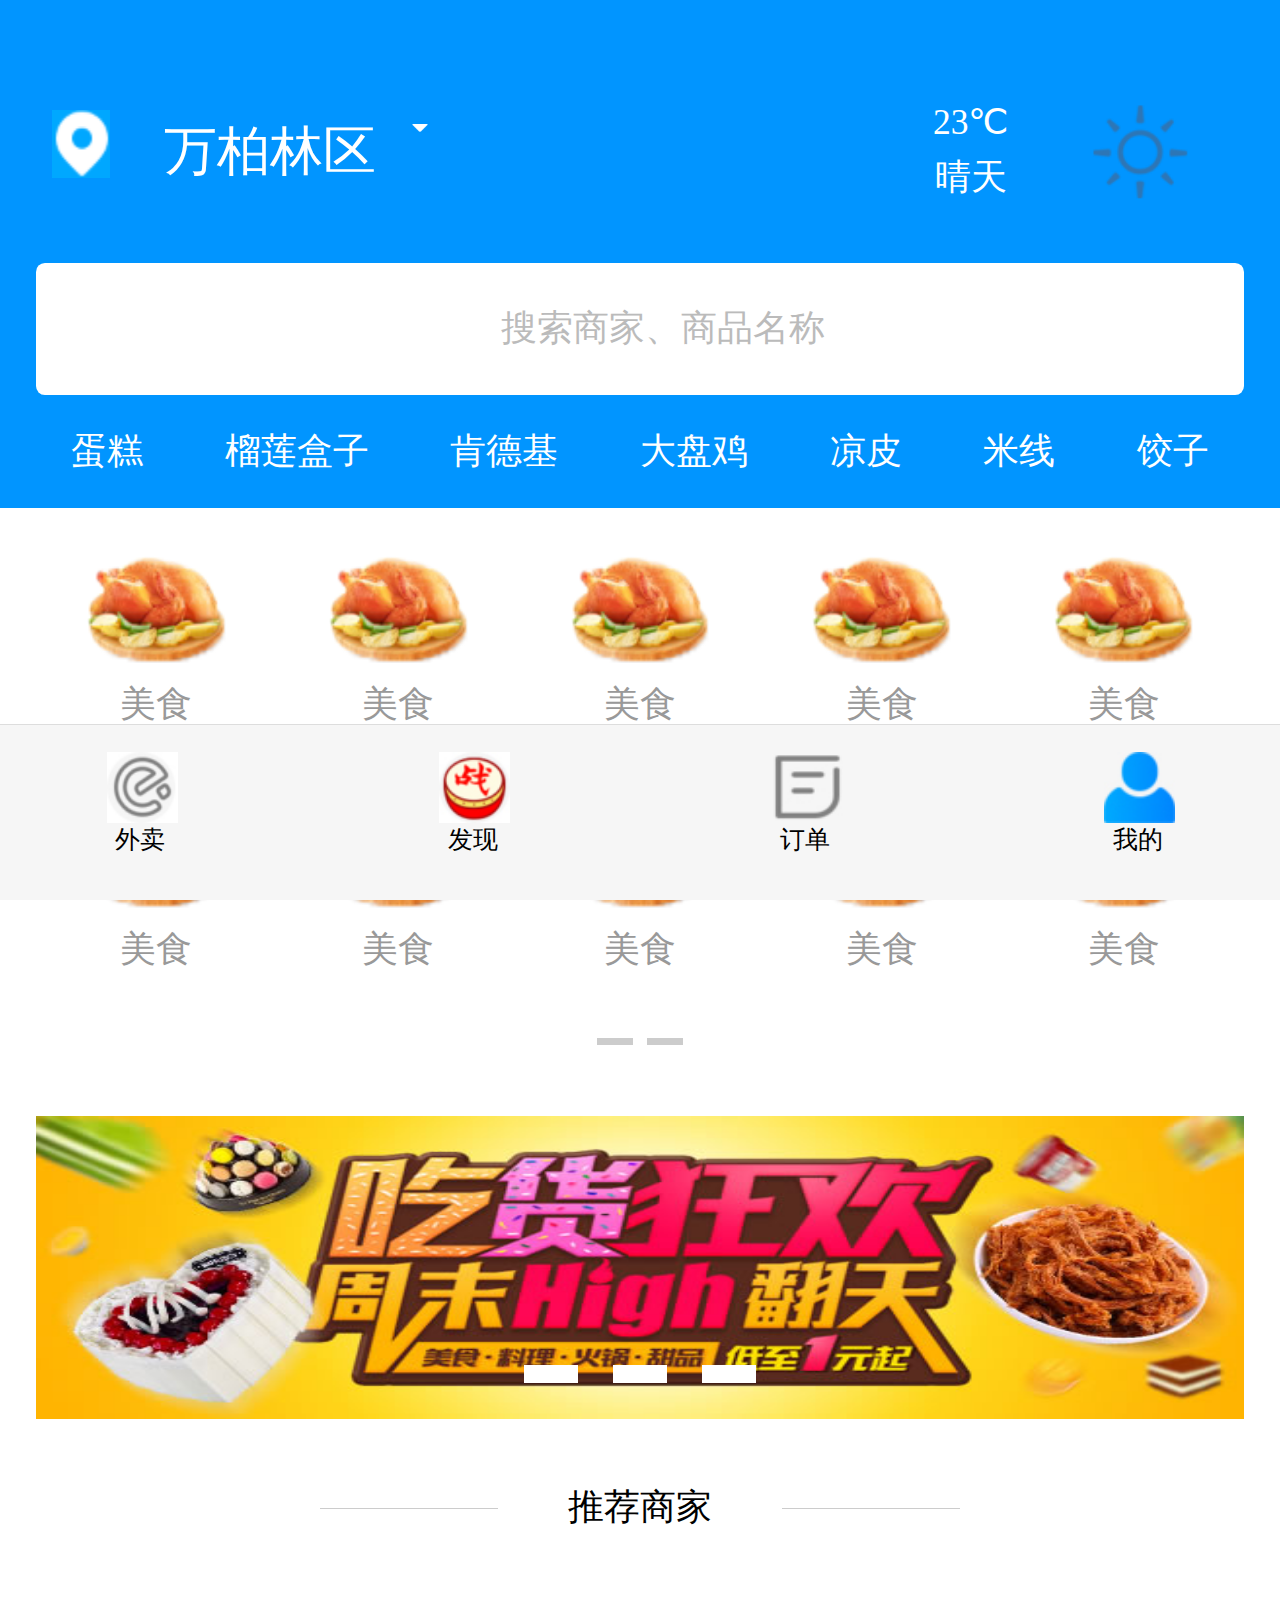
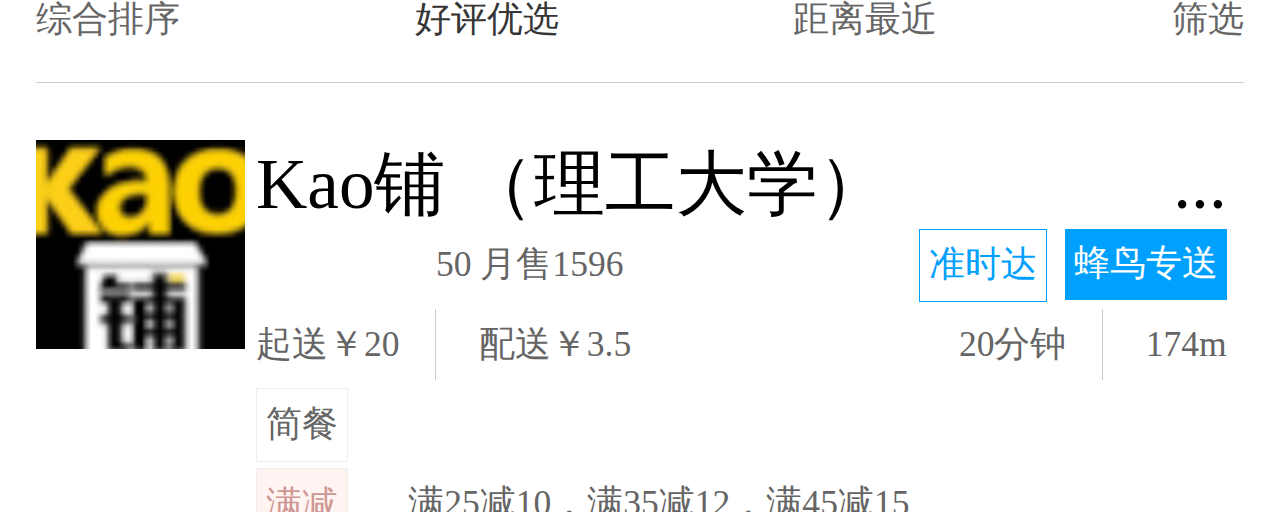
<file: index.html>
<!doctype html>
<html lang="en">
<head>
    <meta charset="UTF-8">
    <meta name="viewport"
          content="width=device-width, user-scalable=no, initial-scale=1.0, maximum-scale=1.0, minimum-scale=1.0">
    <meta http-equiv="X-UA-Compatible" content="ie=edge">
    <title>外卖</title>

    <link rel="stylesheet" href="css/public.css">
    <link rel="stylesheet" href="css/index.css">
    <link rel="stylesheet" href="css/botton.css">

    <script src="js/rem.js"></script>

</head>
<body>
<!--头部开始-->
    
        <div class="head">
            <div class="head_left">
                <div class="head-left-logo1">
                    <img src="image/index/1 (2).png" alt="">
                </div>
                <div class="head_dizhi">万柏林区</div>
                <div class="head-left-logo2">
                    <img src="image/index/1 (1).png" alt="">
                </div>
            </div>
            <div class="head_right">
                <div class="tianqi">
                    <span class="wendu">23℃</span>
                    <span class="kongqi">晴天</span>
                </div>
                <div class="tianqtu">
                    <img src="img/0.png" alt="" class="tianqimg">
                </div>
            </div>
        </div>
        <div class="sousuoAll">
            <div class="sousuo">
                <div class="sousuo_kuang">
                    &#xe669;&nbsp;&nbsp;搜索商家、商品名称
                </div>
                <div class="sousuo_zi">
                    <span class="sousuo_item">蛋糕</span>
                    <span class="sousuo_item">榴莲盒子</span>
                    <span class="sousuo_item">肯德基</span>
                    <span class="sousuo_item">大盘鸡</span>
                    <span class="sousuo_item">凉皮</span>
                    <span class="sousuo_item">米线</span>
                    <span class="sousuo_item">饺子</span>
                </div>
            </div>
        </div>
    
<!--头部结束-->
<!--推荐商家开始-->
    <div class="main">
            <div class="list">
                <div class="libiaoAll">
                    <div class="libiaoMore">
                        <ul class="libiao">
               <li class="libiao_item">
                   <div class="libiao_img">
                       <img src="img/tu1.png" alt="" class="libiao_tu">
                   </div>
                   <span class="libiao_zi">美食</span>
               </li>
               <li class="libiao_item">
                   <div class="libiao_img">
                       <img src="img/tu1.png" alt="" class="libiao_tu">
                   </div>
                   <span class="libiao_zi">美食</span>
               </li>
               <li class="libiao_item">
                   <div class="libiao_img">
                       <img src="img/tu1.png" alt="" class="libiao_tu">
                   </div>
                   <span class="libiao_zi">美食</span>
               </li>
               <li class="libiao_item">
                   <div class="libiao_img">
                       <img src="img/tu1.png" alt="" class="libiao_tu">
                   </div>
                   <span class="libiao_zi">美食</span>
               </li>
               <li class="libiao_item">
                   <div class="libiao_img">
                       <img src="img/tu1.png" alt="" class="libiao_tu">
                   </div>
                   <span class="libiao_zi">美食</span>
               </li>
               <li class="libiao_item">
                   <div class="libiao_img">
                       <img src="img/tu1.png" alt="" class="libiao_tu">
                   </div>
                   <span class="libiao_zi">美食</span>
               </li>
               <li class="libiao_item">
                   <div class="libiao_img">
                       <img src="img/tu1.png" alt="" class="libiao_tu">
                   </div>
                   <span class="libiao_zi">美食</span>
               </li>
               <li class="libiao_item">
                   <div class="libiao_img">
                       <img src="img/tu1.png" alt="" class="libiao_tu">
                   </div>
                   <span class="libiao_zi">美食</span>
               </li>
               <li class="libiao_item">
                   <div class="libiao_img">
                       <img src="img/tu1.png" alt="" class="libiao_tu">
                   </div>
                   <span class="libiao_zi">美食</span>
               </li>
               <li class="libiao_item">
                   <div class="libiao_img">
                       <img src="img/tu1.png" alt="" class="libiao_tu">
                   </div>
                   <span class="libiao_zi">美食</span>
               </li>
           </ul>
                        <ul class="libiao ">
                            <li class="libiao_item">
                                <div class="libiao_img">
                                    <img src="img/tu1.png" alt="" class="libiao_tu">
                                </div>
                                <span class="libiao_zi">美食</span>
                            </li>
                            <li class="libiao_item">
                                <div class="libiao_img">
                                    <img src="img/tu1.png" alt="" class="libiao_tu">
                                </div>
                                <span class="libiao_zi">美食</span>
                            </li>
                            <li class="libiao_item">
                                <div class="libiao_img">
                                    <img src="img/tu1.png" alt="" class="libiao_tu">
                                </div>
                                <span class="libiao_zi">美食</span>
                            </li>
                            <li class="libiao_item">
                                <div class="libiao_img">
                                    <img src="img/tu1.png" alt="" class="libiao_tu">
                                </div>
                                <span class="libiao_zi">美食</span>
                            </li>
                            <li class="libiao_item">
                                <div class="libiao_img">
                                    <img src="img/tu1.png" alt="" class="libiao_tu">
                                </div>
                                <span class="libiao_zi">美食</span>
                            </li>
                            <li class="libiao_item">
                                <div class="libiao_img">
                                    <img src="img/tu1.png" alt="" class="libiao_tu">
                                </div>
                                <span class="libiao_zi">美食</span>
                            </li>
                            <li class="libiao_item">
                                <div class="libiao_img">
                                    <img src="img/tu1.png" alt="" class="libiao_tu">
                                </div>
                                <span class="libiao_zi">美食</span>
                            </li>
                            <li class="libiao_item">
                                <div class="libiao_img">
                                    <img src="img/tu1.png" alt="" class="libiao_tu">
                                </div>
                                <span class="libiao_zi">美食</span>
                            </li>
                            <li class="libiao_item">
                                <div class="libiao_img">
                                    <img src="img/tu1.png" alt="" class="libiao_tu">
                                </div>
                                <span class="libiao_zi">美食</span>
                            </li>
                            <li class="libiao_item">
                                <div class="libiao_img">
                                    <img src="img/tu1.png" alt="" class="libiao_tu">
                                </div>
                                <span class="libiao_zi">美食</span>
                            </li>
                        </ul>
                    </div>
                </div>
                <div class="pager">
                    <div class="pager_item">
                        <div class="pager_left"></div>
                        <div class="pager_right"></div>
                    </div>
                </div>
            </div>
            <div class="guodu_img">
                <div class="guodu_imgall">
                    <img src="img/img1.jpg" alt="" class="guodu_tu">
                    <img src="img/img2.jpg" alt="" class="guodu_tu ">
                    <img src="img/img3.jpg" alt="" class="guodu_tu ">
                </div>
                <div class="guodu_pager">
                    <div class="guodu_pager_item">
                        <div class="guodu_btn"></div>
                        <div class="guodu_btn"></div>
                        <div class="guodu_btn"></div>
                    </div>
                </div>
            </div>
            <div class="food">
                <div class="food_top">
                    <div class="food_top1">
                        <div class="foot_top2_line"></div>
                        <div class="foot_top2">推荐商家</div>
                        <div class="foot_top2_line2"></div>
                    </div>
                    <div class="food_top3">
                        <span class="food_item1">综合排序</span>
                        <span class="food_item1 food_item2">好评优选</span>
                        <span class="food_item1">距离最近</span>
                        <span class="food_item1">筛选</span>
                    </div>
                </div>
                <div class="food_main">
                    <div class="food_left">
                        <img src="img/food1.jpg" alt="" class="food_lefttu">
                    </div>
                    <div class="food_right">
                        <div class="food_title">Kao铺&nbsp;（理工大学）<span class="food_xuan">...</span></div>
                        <div class="food_right1">
                            <span class="xing">&#xe642;&nbsp;&#xe642;&nbsp;&#xe642;&nbsp;&#xe642;</span>
                            <span class="xiaosou">50&nbsp;月售1596</span>
                            <div class="food_xuan">
                               <span class="food_right2">准时达</span>
                                <span class="food_right3">蜂鸟专送</span>
                            </div>
                        </div>
                        <div class="food_right1">
                            <span class="xiaosou price">起送￥20</span>
                            <span class="xiaosou ">配送￥3.5</span>
                            <span class="food_xuan">
                                <span class="xiaosou price">20分钟</span>
                                <span class="xiaosou ">174m</span>
                            </span>
                        </div>
                        <div class="food_right1">
                            <span class="food_right2 food_right4">简餐</span>
                        </div>
                        <div class="food_right1">
                            <span class="food_right2 food_right5 food_right4">满减</span>
                            <span class="xiaosou ">满25减10，满35减12，满45减15</span>
                        </div>
                        <div class="food_right1">
                            <span class="food_right2 food_right5 food_right4">特价</span>
                            <span class="xiaosou ">折扣</span>
                        </div>
                    </div>
                </div>
                <div class="food_main">
                    <div class="food_left">
                        <img src="img/food1.jpg" alt="" class="food_lefttu">
                    </div>
                    <div class="food_right">
                        <div class="food_title">Kao铺&nbsp;（理工大学）<span class="food_xuan">...</span></div>
                        <div class="food_right1">
                            <span class="xing">&#xe642;&nbsp;&#xe642;&nbsp;&#xe642;&nbsp;&#xe642;</span>
                            <span class="xiaosou">50&nbsp;月售1596</span>
                            <div class="food_xuan">
                                <span class="food_right2">准时达</span>
                                <span class="food_right3">蜂鸟专送</span>
                            </div>
                        </div>
                        <div class="food_right1">
                            <span class="xiaosou price">起送￥20</span>
                            <span class="xiaosou ">配送￥3.5</span>
                            <span class="food_xuan">
                                <span class="xiaosou price">20分钟</span>
                                <span class="xiaosou ">174m</span>
                            </span>
                        </div>
                        <div class="food_right1">
                            <span class="food_right2 food_right4">简餐</span>
                        </div>
                        <div class="food_right1">
                            <span class="food_right2 food_right5 food_right4">满减</span>
                            <span class="xiaosou ">满25减10，满35减12，满45减15</span>
                        </div>
                        <div class="food_right1">
                            <span class="food_right2 food_right5 food_right4">特价</span>
                            <span class="xiaosou ">折扣</span>
                        </div>
                    </div>
                </div>
                <div class="food_main">
                    <div class="food_left">
                        <img src="img/food1.jpg" alt="" class="food_lefttu">
                    </div>
                    <div class="food_right">
                        <div class="food_title">Kao铺&nbsp;（理工大学）<span class="food_xuan">...</span></div>
                        <div class="food_right1">
                            <span class="xing">&#xe642;&nbsp;&#xe642;&nbsp;&#xe642;&nbsp;&#xe642;</span>
                            <span class="xiaosou">50&nbsp;月售1596</span>
                            <div class="food_xuan">
                                <span class="food_right2">准时达</span>
                                <span class="food_right3">蜂鸟专送</span>
                            </div>
                        </div>
                        <div class="food_right1">
                            <span class="xiaosou price">起送￥20</span>
                            <span class="xiaosou ">配送￥3.5</span>
                            <span class="food_xuan">
                                <span class="xiaosou price">20分钟</span>
                                <span class="xiaosou ">174m</span>
                            </span>
                        </div>
                        <div class="food_right1">
                            <span class="food_right2 food_right4">简餐</span>
                        </div>
                        <div class="food_right1">
                            <span class="food_right2 food_right5 food_right4">满减</span>
                            <span class="xiaosou ">满25减10，满35减12，满45减15</span>
                        </div>
                        <div class="food_right1">
                            <span class="food_right2 food_right5 food_right4">特价</span>
                            <span class="xiaosou ">折扣</span>
                        </div>
                    </div>
                </div>
                <div class="food_main">
                    <div class="food_left">
                        <img src="img/food1.jpg" alt="" class="food_lefttu">
                    </div>
                    <div class="food_right">
                        <div class="food_title">Kao铺&nbsp;（理工大学）<span class="food_xuan">...</span></div>
                        <div class="food_right1">
                            <span class="xing">&#xe642;&nbsp;&#xe642;&nbsp;&#xe642;&nbsp;&#xe642;</span>
                            <span class="xiaosou">50&nbsp;月售1596</span>
                            <div class="food_xuan">
                                <span class="food_right2">准时达</span>
                                <span class="food_right3">蜂鸟专送</span>
                            </div>
                        </div>
                        <div class="food_right1">
                            <span class="xiaosou price">起送￥20</span>
                            <span class="xiaosou ">配送￥3.5</span>
                            <span class="food_xuan">
                                <span class="xiaosou price">20分钟</span>
                                <span class="xiaosou ">174m</span>
                            </span>
                        </div>
                        <div class="food_right1">
                            <span class="food_right2 food_right4">简餐</span>
                        </div>
                        <div class="food_right1">
                            <span class="food_right2 food_right5 food_right4">满减</span>
                            <span class="xiaosou ">满25减10，满35减12，满45减15</span>
                        </div>
                        <div class="food_right1">
                            <span class="food_right2 food_right5 food_right4">特价</span>
                            <span class="xiaosou ">折扣</span>
                        </div>
                    </div>
                </div>
            </div>
        </div>
<!--推荐商家结束-->
<!--底部开始-->
    <div id="footer">
        <ul>
            <a href="index.html">
                <li class="footer-item">
                    <i class="logo">
                        <img src="image/botton01.jpg" alt="">
                    </i>
                    <span>外卖</span>
                </li>
            </a>

            <a href="findding.html">
                <li class="footer-item2">
                    <i class="logo">
                        <img src="image/botton02.jpg" alt="">
                    </i>
                    <span>发现</span>
                </li>
            </a>

            <a href="order.html">
                <li class="footer-item2">
                    <i class="logo">
                        <img src="image/botton03.jpg" alt="">
                    </i>
                    <span>订单</span>
                </li>
            </a>

            <a href="me.html">
            <li class="footer-item2">
                <i class="logo">
                    <img src="image/botton04.jpg" alt="">
                </i>
                <span>我的</span>
            </li>
            </a>
        </ul>
    </div>
<!--底部结束-->
</body>
</html>
</file>
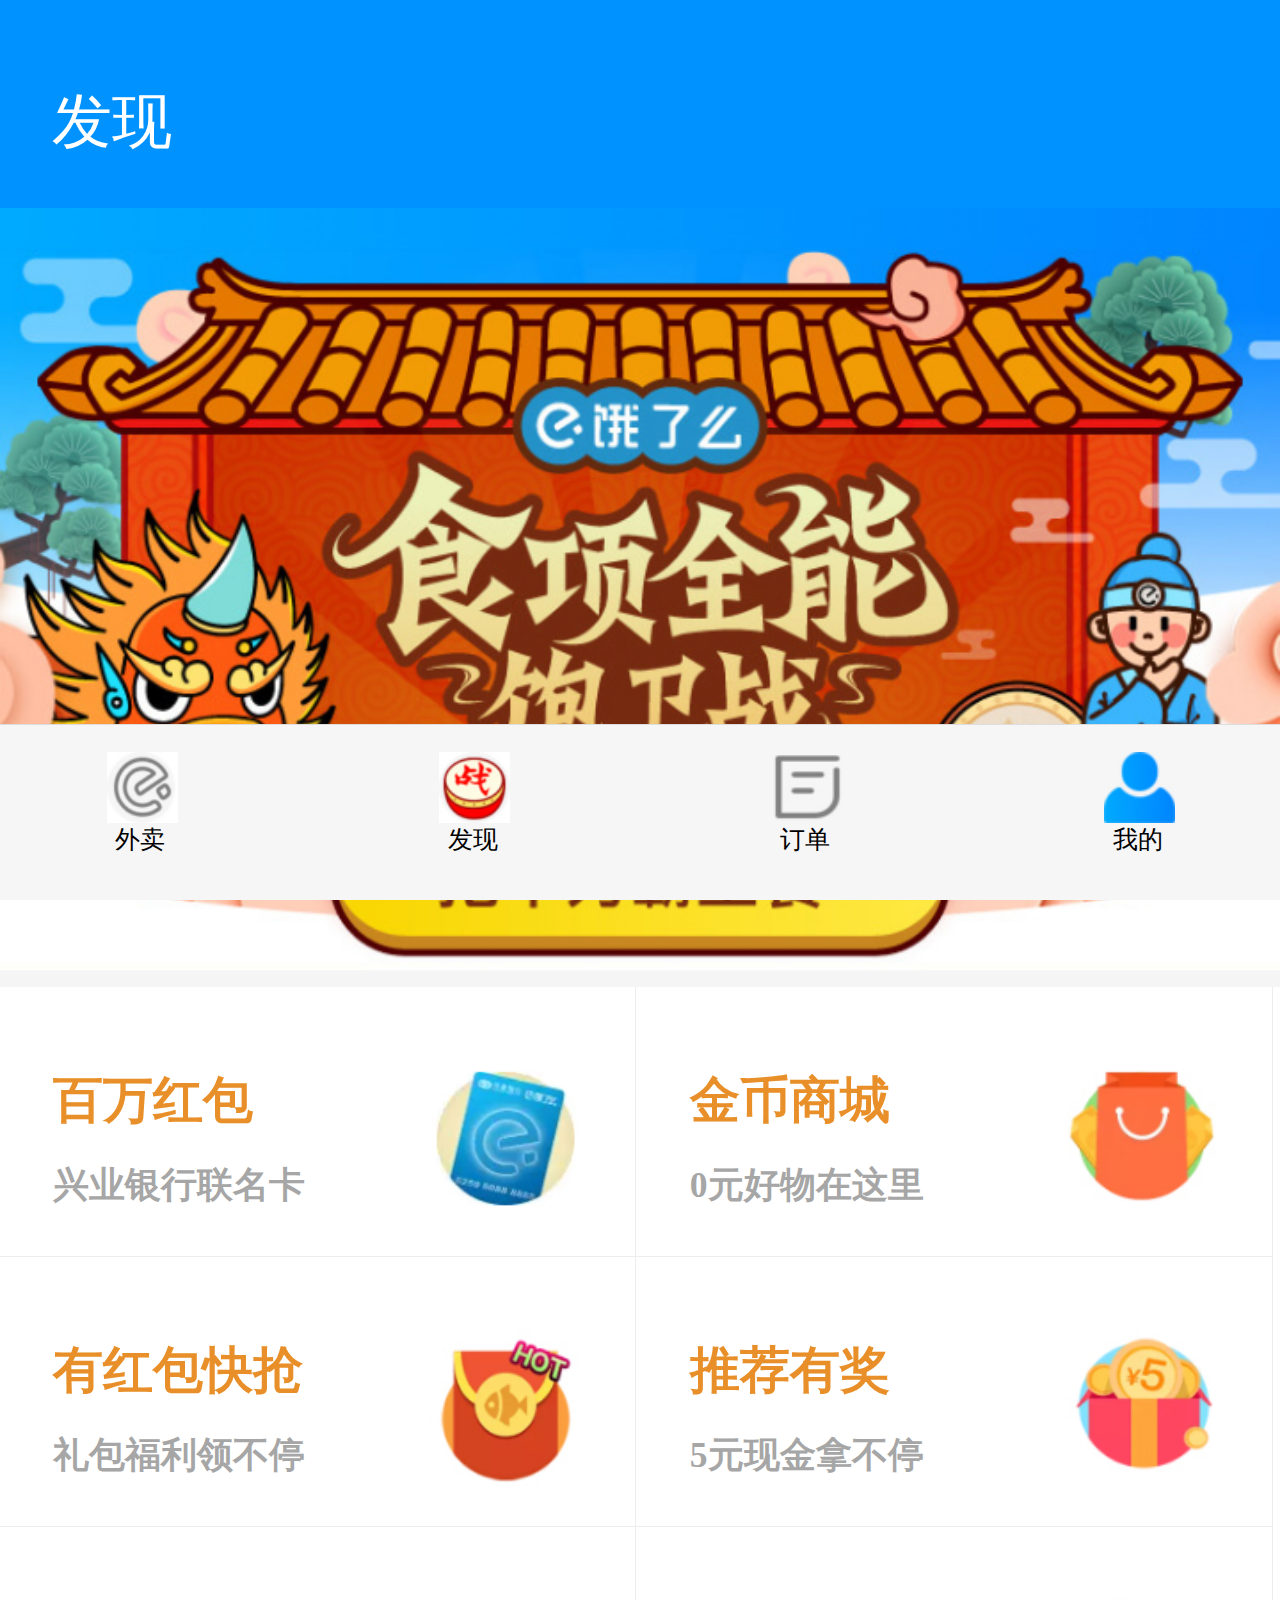
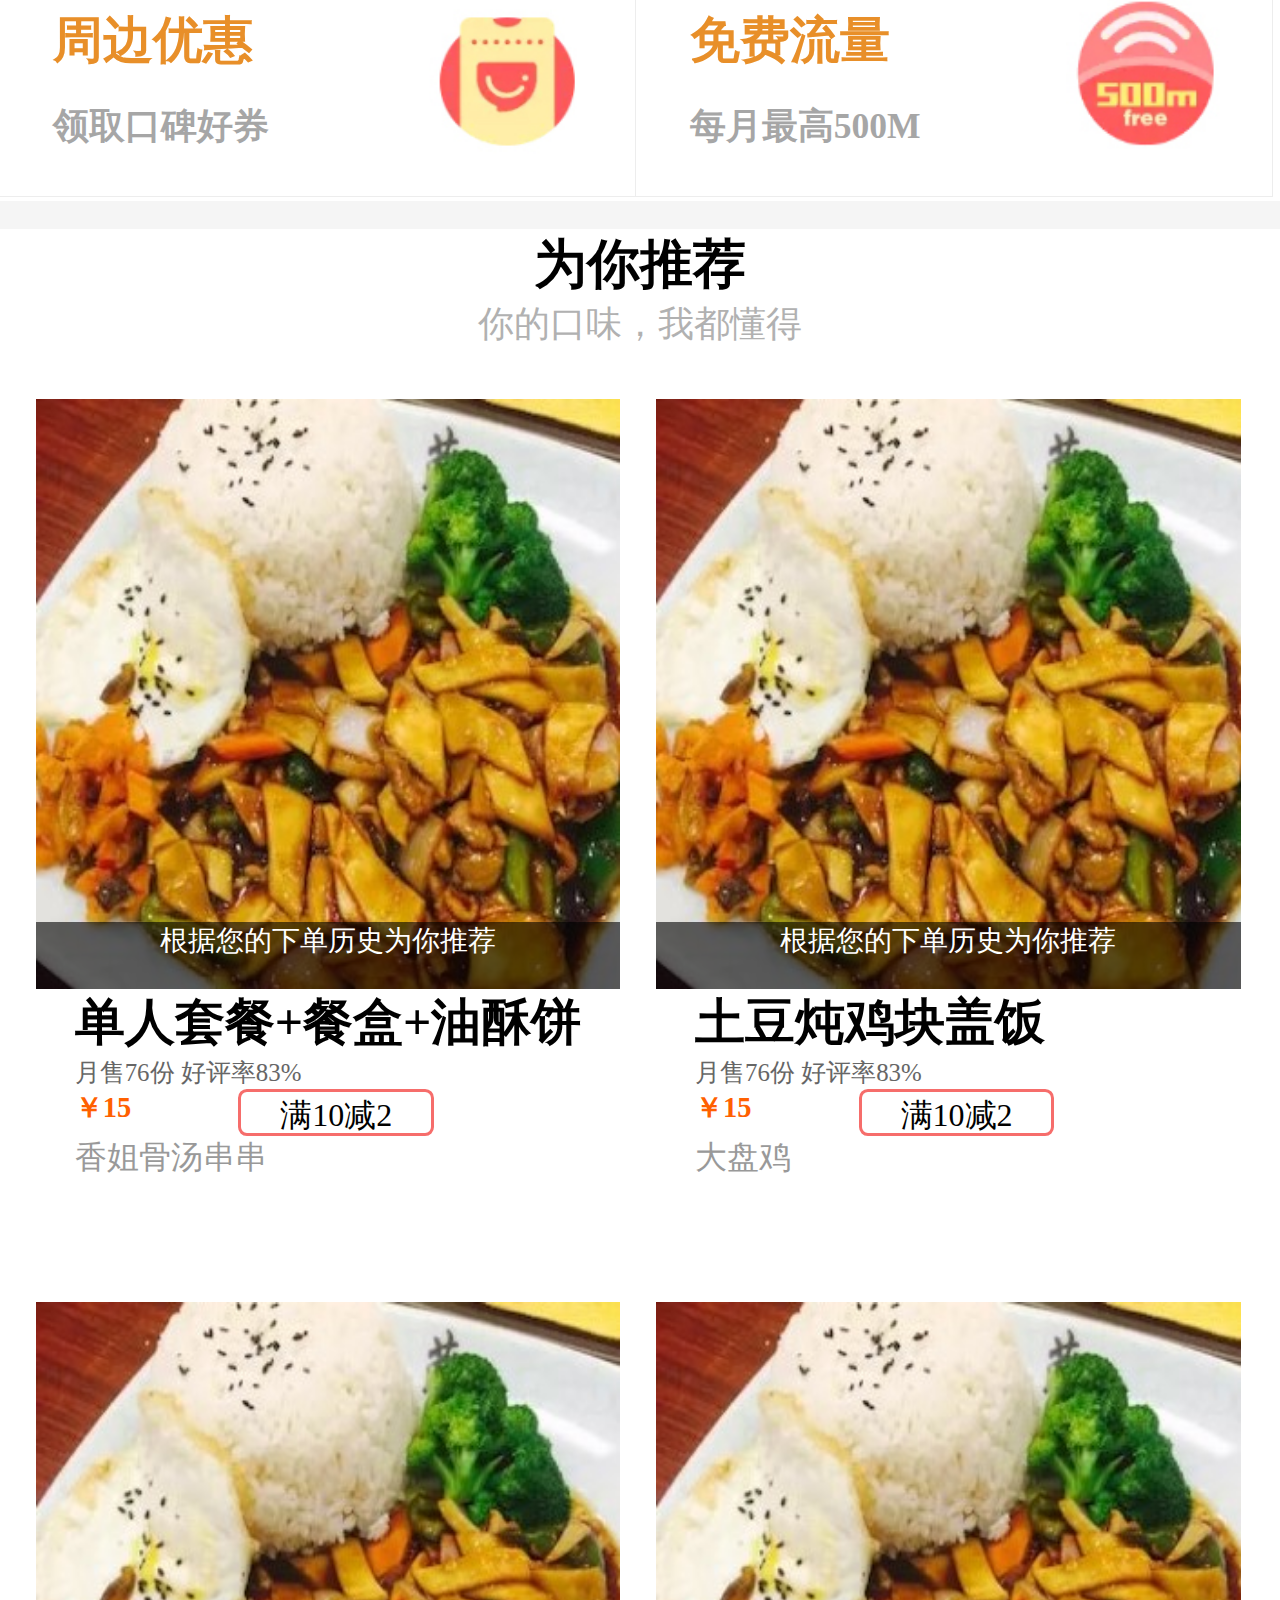
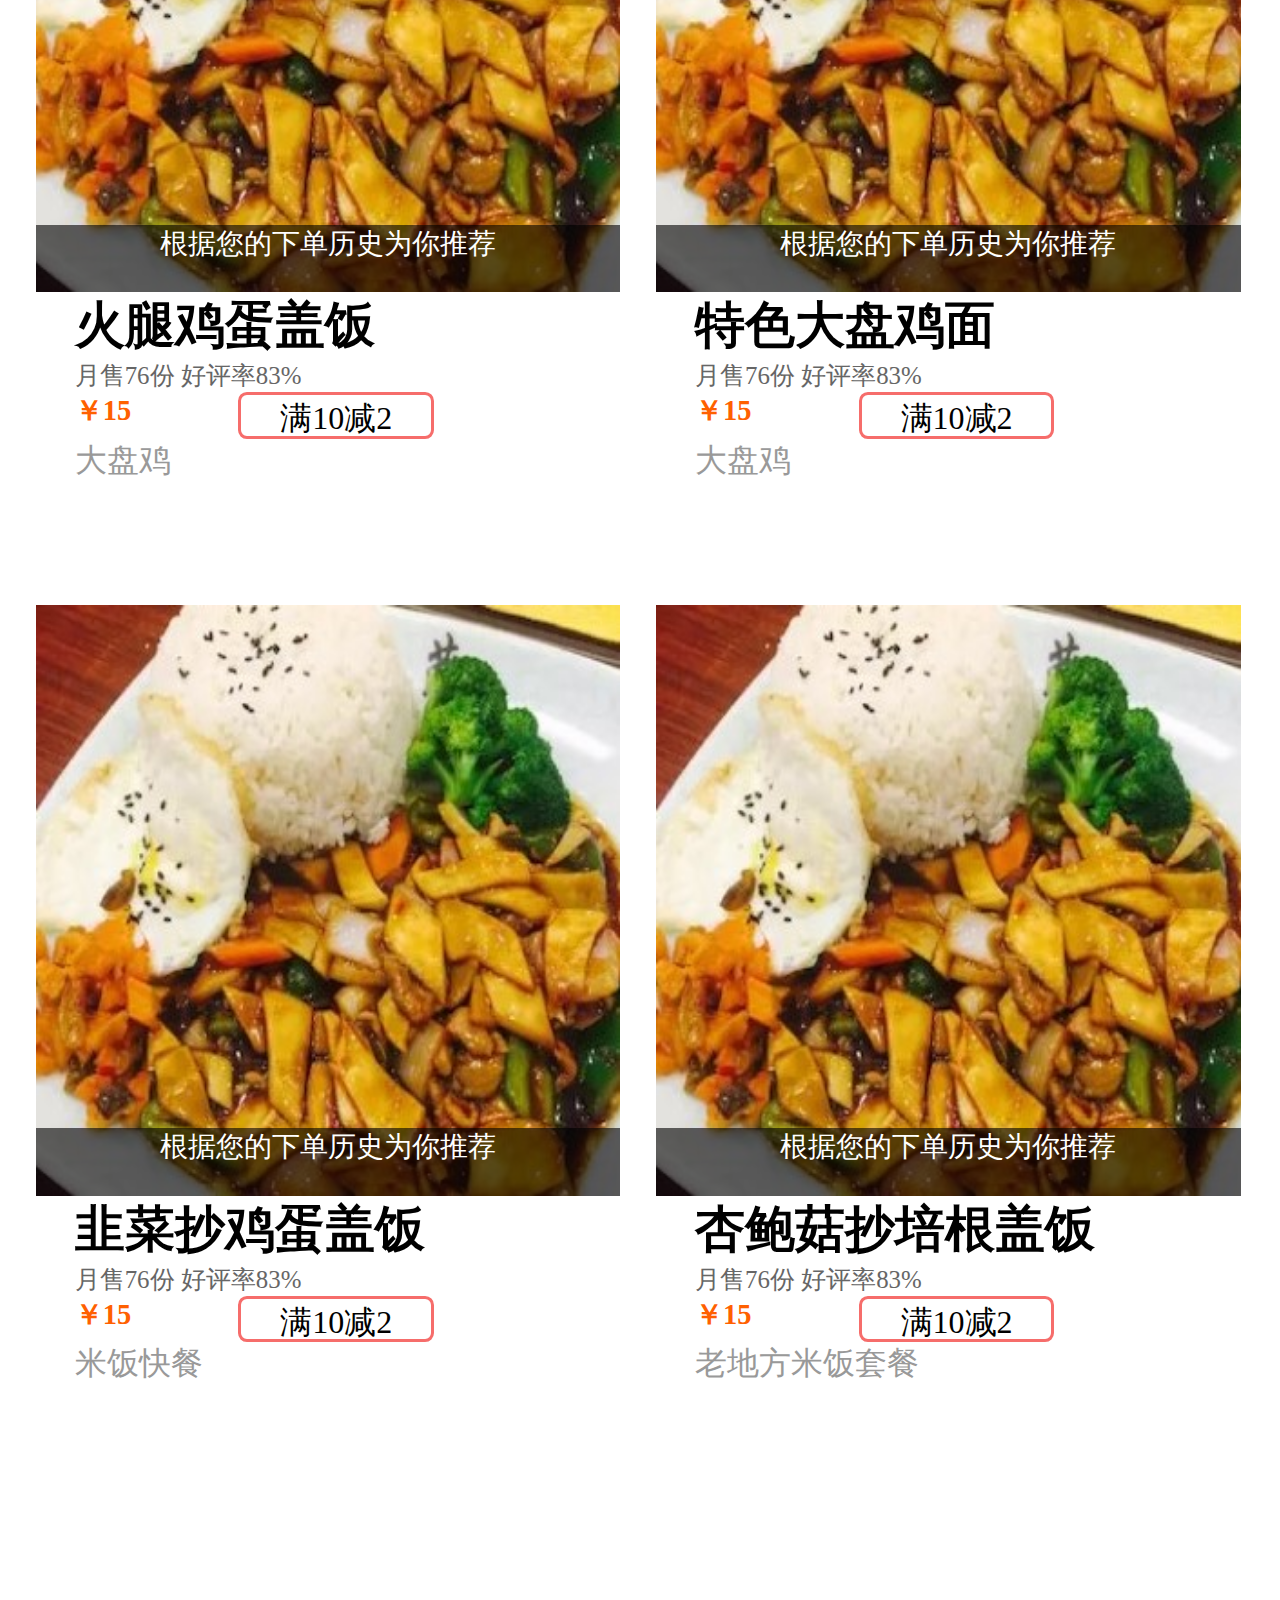
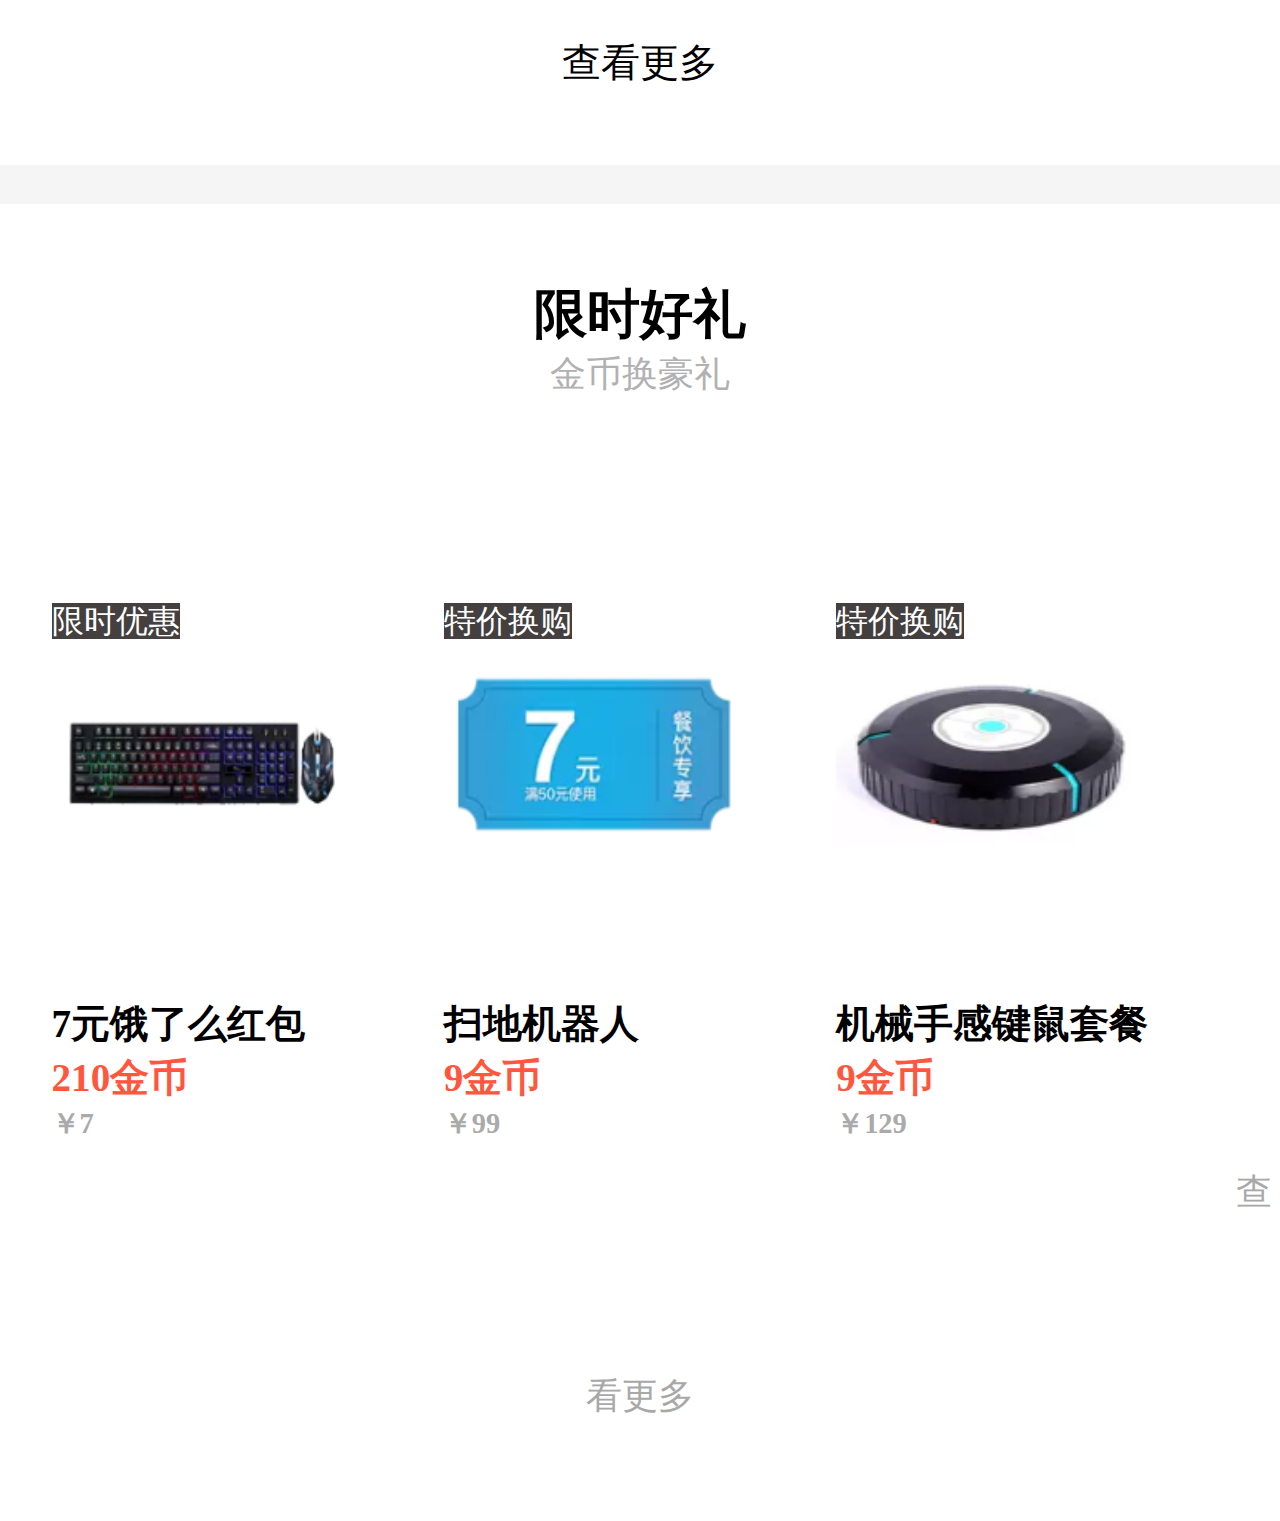
<file: findding.html>
<!doctype html>
<html lang="en">
<head>
    <meta charset="UTF-8">
    <meta name="viewport"
          content="width=device-width, user-scalable=no, initial-scale=1.0, maximum-scale=1.0, minimum-scale=1.0">
    <meta http-equiv="X-UA-Compatible" content="ie=edge">
    <title>发现</title>

    <link rel="stylesheet" href="css/findding.css">
    <link rel="stylesheet" href="css/public.css">
    <link rel="stylesheet" href="css/botton.css">

    <script src="js/rem.js"></script>
</head>
<body>
<!--头部开始-->
    <div id="header">
        <div class="header-left">
            <span>发现</span>
        </div>
    </div>
<!--头部结束-->
<!--banner开始-->
    <div id="banner">
        <div class="banner-top">
            <img src="image/findding/b01.jpg" alt="">
        </div>
        <div class="banner-items">
            <ul>
                <li>
                    <div class="banner-item">
                        <div class="banner-left-item">
                            <h4 class="banner-name">百万红包</h4>
                            <h5 class="banner-title">兴业银行联名卡</h5>
                        </div>
                        <div class="banner-right-item">
                            <img src="image/findding/1.jpg" alt="">
                        </div>
                    </div>
                </li>
                <li>
                    <div class="banner-item">
                        <div class="banner-left-item">
                            <h4 class="banner-name">金币商城</h4>
                            <h5 class="banner-title">0元好物在这里</h5>
                        </div>
                        <div class="banner-right-item">
                            <img src="image/findding/02.jpg" alt="">
                        </div>
                    </div>
                </li>
                <li>
                    <div class="banner-item">
                        <div class="banner-left-item">
                            <h4 class="banner-name">有红包快抢</h4>
                            <h5 class="banner-title">礼包福利领不停</h5>
                        </div>
                        <div class="banner-right-item">
                            <img src="image/findding/3.jpg" alt="">
                        </div>
                    </div>
                </li>
                <li>
                    <div class="banner-item">
                        <div class="banner-left-item">
                            <h4 class="banner-name">推荐有奖</h4>
                            <h5 class="banner-title">5元现金拿不停</h5>
                        </div>
                        <div class="banner-right-item">
                            <img src="image/findding/4.jpg" alt="">
                        </div>
                    </div>
                </li>
                <li>
                    <div class="banner-item">
                        <div class="banner-left-item">
                            <h4 class="banner-name">周边优惠</h4>
                            <h5 class="banner-title">领取口碑好券</h5>
                        </div>
                        <div class="banner-right-item">
                            <img src="image/findding/5.jpg" alt="">
                        </div>
                    </div>
                </li>
                <li>
                    <div class="banner-item">
                        <div class="banner-left-item">
                            <h4 class="banner-name">免费流量</h4>
                            <h5 class="banner-title">每月最高500M</h5>
                        </div>
                        <div class="banner-right-item">
                            <img src="image/findding/6.jpg" alt="">
                        </div>
                    </div>
                </li>
            </ul>
        </div>
    </div>
<!--banner结束-->
<!--为你推荐开始-->
    <div id="groom">
        <div class="groom-top">
            <div class="groom-left-top"></div>
            <div class="groom-top-name">
                <i></i>
                <h4>为你推荐</h4>
            </div>
            <div class="groom-right-top"></div>
            <div class="groom-top-title">
                <h5>你的口味，我都懂得</h5>
            </div>
        </div>
        <div class="groom-items">
            <ul>
                <li>
                    <div class="groom-item">
                        <div class="item-img">
                            <img src="image/findding/001.jpg" alt="">
                            <div class="item-img-title">
                                <h5>根据您的下单历史为你推荐</h5>
                            </div>
                        </div>
                        <div class="groom-item-botton">
                            <div class="groom-name">
                                <h3>单人套餐+餐盒+油酥饼</h3>
                            </div>
                            <div class="groom-title">
                                <h5>月售76份 好评率83%</h5>
                            </div>
                            <div class="groom-price">
                                <h4>￥15</h4>
                                <span>满10减2</span>
                            </div>
                        </div>
                        <div class="groom-item-name">
                            <i></i>
                            <h5>香姐骨汤串串</h5>
                        </div>
                    </div>
                </li>
                <li>
                    <div class="groom-item">
                        <div class="item-img">
                            <img src="image/findding/001.jpg" alt="">
                            <div class="item-img-title">
                                <h5>根据您的下单历史为你推荐</h5>
                            </div>
                        </div>
                        <div class="groom-item-botton">
                            <div class="groom-name">
                                <h3>土豆炖鸡块盖饭</h3>
                            </div>
                            <div class="groom-title">
                                <h5>月售76份 好评率83%</h5>
                            </div>
                            <div class="groom-price">
                                <h4>￥15</h4>
                                <span>满10减2</span>
                            </div>
                        </div>
                        <div class="groom-item-name">
                            <i></i>
                            <h5>大盘鸡</h5>
                        </div>
                    </div>
                </li>
                <li>
                    <div class="groom-item">
                        <div class="item-img">
                            <img src="image/findding/001.jpg" alt="">
                            <div class="item-img-title">
                                <h5>根据您的下单历史为你推荐</h5>
                            </div>
                        </div>
                        <div class="groom-item-botton">
                            <div class="groom-name">
                                <h3>火腿鸡蛋盖饭</h3>
                            </div>
                            <div class="groom-title">
                                <h5>月售76份 好评率83%</h5>
                            </div>
                            <div class="groom-price">
                                <h4>￥15</h4>
                                <span>满10减2</span>
                            </div>
                        </div>
                        <div class="groom-item-name">
                            <i></i>
                            <h5>大盘鸡</h5>
                        </div>
                    </div>
                </li>
                <li>
                    <div class="groom-item">
                        <div class="item-img">
                            <img src="image/findding/001.jpg" alt="">
                            <div class="item-img-title">
                                <h5>根据您的下单历史为你推荐</h5>
                            </div>
                        </div>
                        <div class="groom-item-botton">
                            <div class="groom-name">
                                <h3>特色大盘鸡面</h3>
                            </div>
                            <div class="groom-title">
                                <h5>月售76份 好评率83%</h5>
                            </div>
                            <div class="groom-price">
                                <h4>￥15</h4>
                                <span>满10减2</span>
                            </div>
                        </div>
                        <div class="groom-item-name">
                            <i></i>
                            <h5>大盘鸡</h5>
                        </div>
                    </div>
                </li>
                <li>
                    <div class="groom-item">
                        <div class="item-img">
                            <img src="image/findding/001.jpg" alt="">
                            <div class="item-img-title">
                                <h5>根据您的下单历史为你推荐</h5>
                            </div>
                        </div>
                        <div class="groom-item-botton">
                            <div class="groom-name">
                                <h3>韭菜抄鸡蛋盖饭</h3>
                            </div>
                            <div class="groom-title">
                                <h5>月售76份 好评率83%</h5>
                            </div>
                            <div class="groom-price">
                                <h4>￥15</h4>
                                <span>满10减2</span>
                            </div>
                        </div>
                        <div class="groom-item-name">
                            <i></i>
                            <h5>米饭快餐</h5>
                        </div>
                    </div>
                </li>
                <li>
                    <div class="groom-item">
                        <div class="item-img">
                            <img src="image/findding/001.jpg" alt="">
                            <div class="item-img-title">
                                <h5>根据您的下单历史为你推荐</h5>
                            </div>
                        </div>
                        <div class="groom-item-botton">
                            <div class="groom-name">
                                <h3>杏鲍菇抄培根盖饭</h3>
                            </div>
                            <div class="groom-title">
                                <h5>月售76份 好评率83%</h5>
                            </div>
                            <div class="groom-price">
                                <h4>￥15</h4>
                                <span>满10减2</span>
                            </div>
                        </div>
                        <div class="groom-item-name">
                            <i></i>
                            <h5>老地方米饭套餐</h5>
                        </div>
                    </div>
                </li>
            </ul>
        </div>
        <div class="groom-botton">
            <span>查看更多</span>
            <i></i>
        </div>
    </div>
<!--为你推荐结束-->
<!--限时好礼开始-->
    <div id="gifts">
        <div class="gifts-top">
            <div class="groom-left-top"></div>
            <div class="groom-top-name">
                <i></i>
                <h4>限时好礼</h4>
            </div>
            <div class="groom-right-top"></div>
            <div class="groom-top-title">
                <h5>金币换豪礼</h5>
            </div>
        </div>
        <div class="gifts-items">
            <ul>
                <li>
                    <div class="gifts-item">
                        <div class="gifts-item-top">
                            <span>限时优惠</span>
                            <div class="gifts-img">
                                <img src="image/findding/3 (3).png" alt="">
                            </div>
                        </div>
                        <div class="gifts-botton">
                            <div class="gifts-name">
                                <h4>7元饿了么红包</h4>
                            </div>
                            <div class="gifts-price">
                                <h4>210金币</h4>
                                <h5>￥7</h5>
                            </div>
                        </div>
                    </div>
                </li>
                <li>
                    <div class="gifts-item">
                        <div class="gifts-item-top">
                            <span>特价换购</span>
                            <div class="gifts-img">
                                <img src="image/findding/3 (1).png" alt="">
                            </div>
                        </div>
                        <div class="gifts-botton">
                            <div class="gifts-name">
                                <h4>扫地机器人</h4>
                            </div>
                            <div class="gifts-price">
                                <h4>9金币</h4>
                                <h5>￥99</h5>
                            </div>
                        </div>
                    </div>
                </li>
                <li>
                    <div class="gifts-item">
                        <div class="gifts-item-top">
                            <span>特价换购</span>
                            <div class="gifts-img">
                                <img src="image/findding/3 (2).png" alt="">
                            </div>
                        </div>
                        <div class="gifts-botton">
                            <div class="gifts-name">
                                <h4>机械手感键鼠套餐</h4>
                            </div>
                            <div class="gifts-price">
                                <h4>9金币</h4>
                                <h5>￥129</h5>
                            </div>
                        </div>
                    </div>
                </li>
            </ul>
        </div>
        <div class="groom-botton2">
            <span>查看更多</span>
            <i></i>
        </div>
    </div>
<!--限时好礼结束-->
<!--底部开始-->
    <div id="footer">
        <ul>
            <a href="index.html">
                <li class="footer-item">
                    <i class="logo">
                        <img src="image/botton01.jpg" alt="">
                    </i>
                    <span>外卖</span>
                </li>
            </a>

            <a href="findding.html">
                <li class="footer-item2">
                    <i class="logo">
                        <img src="image/botton02.jpg" alt="">
                    </i>
                    <span>发现</span>
                </li>
            </a>

            <a href="order.html">
                <li class="footer-item2">
                    <i class="logo">
                        <img src="image/botton03.jpg" alt="">
                    </i>
                    <span>订单</span>
                </li>
            </a>

            <a href="me.html">
            <li class="footer-item2">
                <i class="logo">
                    <img src="image/botton04.jpg" alt="">
                </i>
                <span>我的</span>
            </li>
            </a>
        </ul>
    </div>
<!--底部结束-->
</body>
</html>
</file>
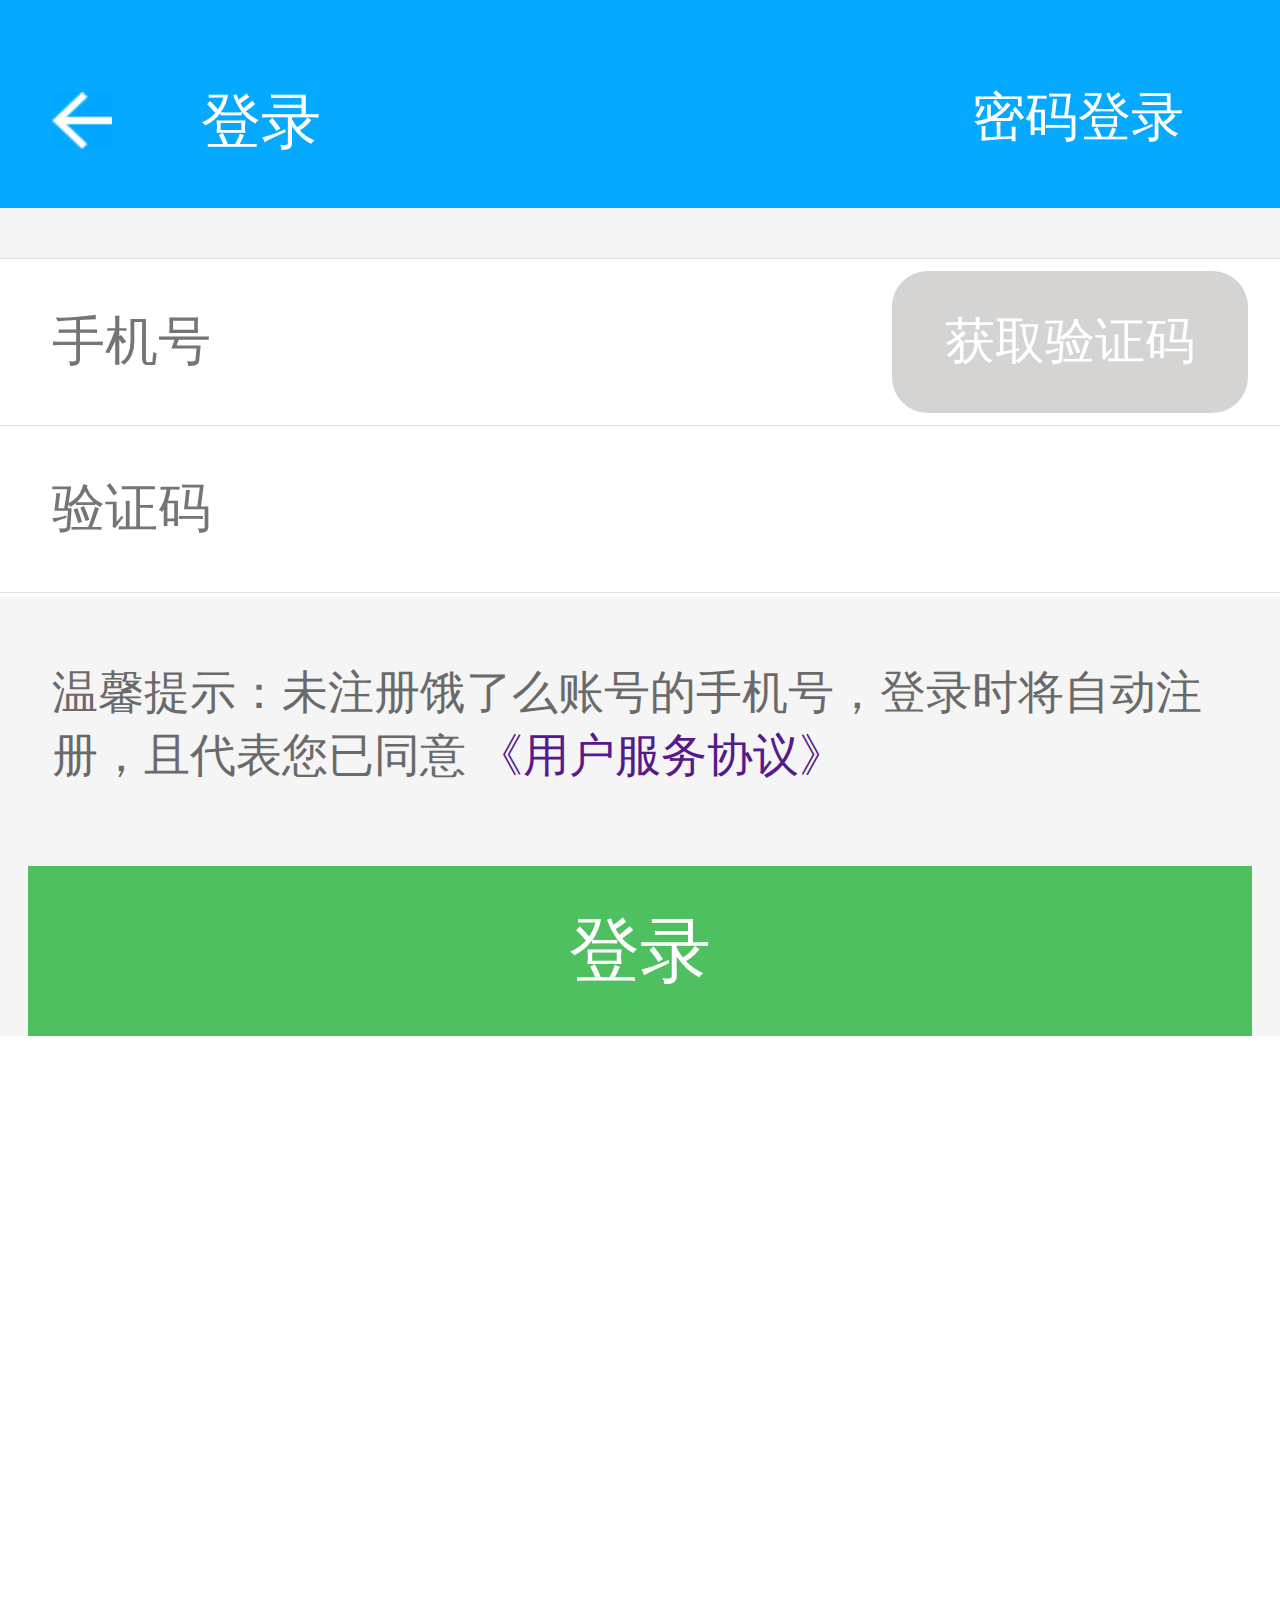
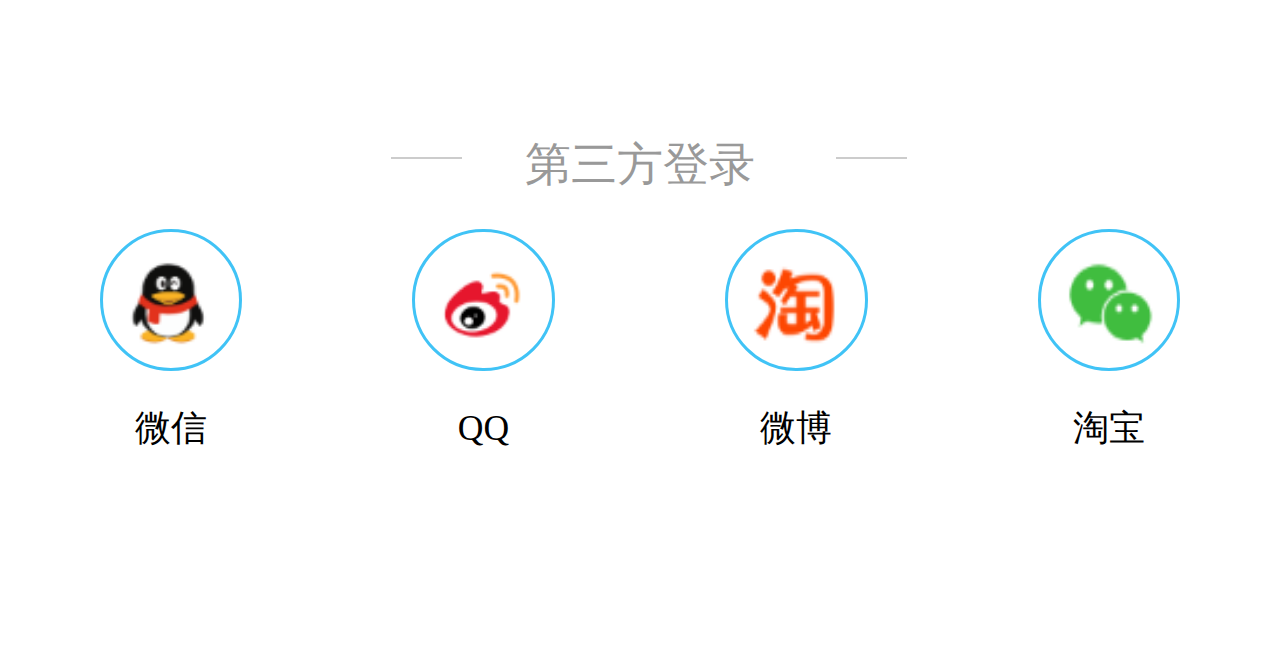
<file: login.html>
<!doctype html>
<html lang="en">
<head>
    <meta charset="UTF-8">
    <meta name="viewport"
          content="width=device-width, user-scalable=no, initial-scale=1.0, maximum-scale=1.0, minimum-scale=1.0">
    <meta http-equiv="X-UA-Compatible" content="ie=edge">
    <title>登录</title>

    <link rel="stylesheet" href="css/login.css">
    <link rel="stylesheet" href="css/public.css">

    <script  src="js/rem.js"></script>
</head>
<body>
<!--头部开始-->
    <div id="header">
        <div class="header-left">
            <div class="header-comeback"><img src="image/login/01.png" alt=""></div>
            
            <span class="header-title">登录</span>
        </div>
        <div class="header-right">
            <span>密码登录</span>
        </div>
    </div>
<!--头部结束-->
<!--内容开始-->
    <div id="login">
        <ul class="login-top">
            <li>
                <input class="iphone" type="text" placeholder="手机号">
                <div class="code">
                    <span>获取验证码</span>
                </div>
            </li>
            <li><input class="yanzhengma" type="text" placeholder="验证码"></li>
        </ul>
        <div class="login-prompt">
            <p>温馨提示：未注册饿了么账号的手机号，登录时将自动注册，且代表您已同意 <a href="">《用户服务协议》</a> </p>
        </div>
        <div class="login-botton">
            <h3>登录</h3>
        </div>
    </div>
<!--内容结束-->
<!--底部开始-->
    <div id="footer">
        <div class="footer-top">
            <div class="span-left"></div>
            <span>第三方登录</span>
            <div class="span-right"></div>
        </div>
        <div class="footer-interlinking">
            <ul>
                <li>
                    <div class="logo">
                        <img src="image/login/02 (1).png" alt="">
                    </div>
                    <div class="title">
                        <span>微信</span>
                    </div>
                </li>
                <li>
                    <div class="logo">
                        <img src="image/login/02 (2).png" alt="">
                    </div>
                    <div class="title">
                        <span>QQ</span>
                    </div>
                </li>
                <li>
                    <div class="logo">
                        <img src="image/login/02 (3).png" alt="">
                    </div>
                    <div class="title">
                        <span>微博</span>
                    </div>
                </li>
                <li class="footer-last-item">
                    <div class="logo">
                        <img src="image/login/02 (4).png" alt="">
                    </div>
                    <div class="title">
                        <span>淘宝</span>
                    </div>
                </li>
            </ul>
        </div>
    </div>
<!--底部结束-->
</body>
</html>
</file>
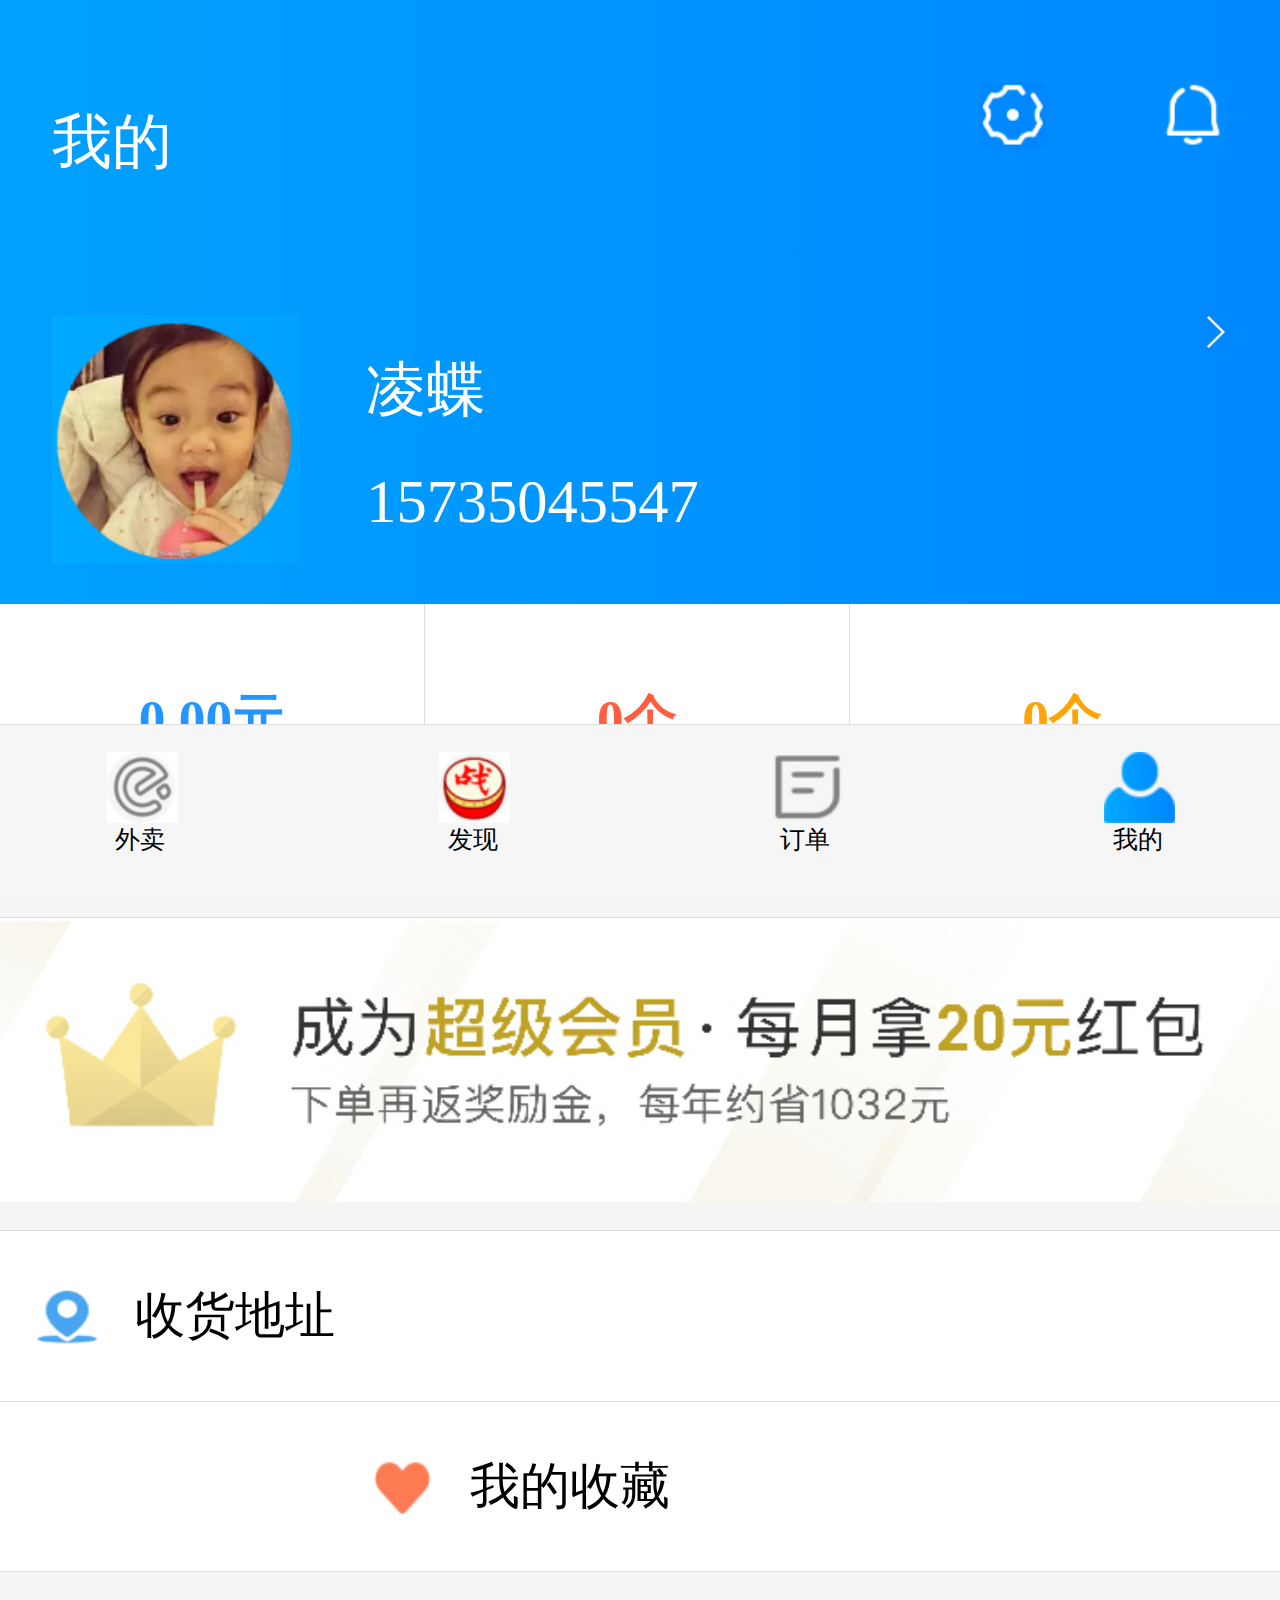
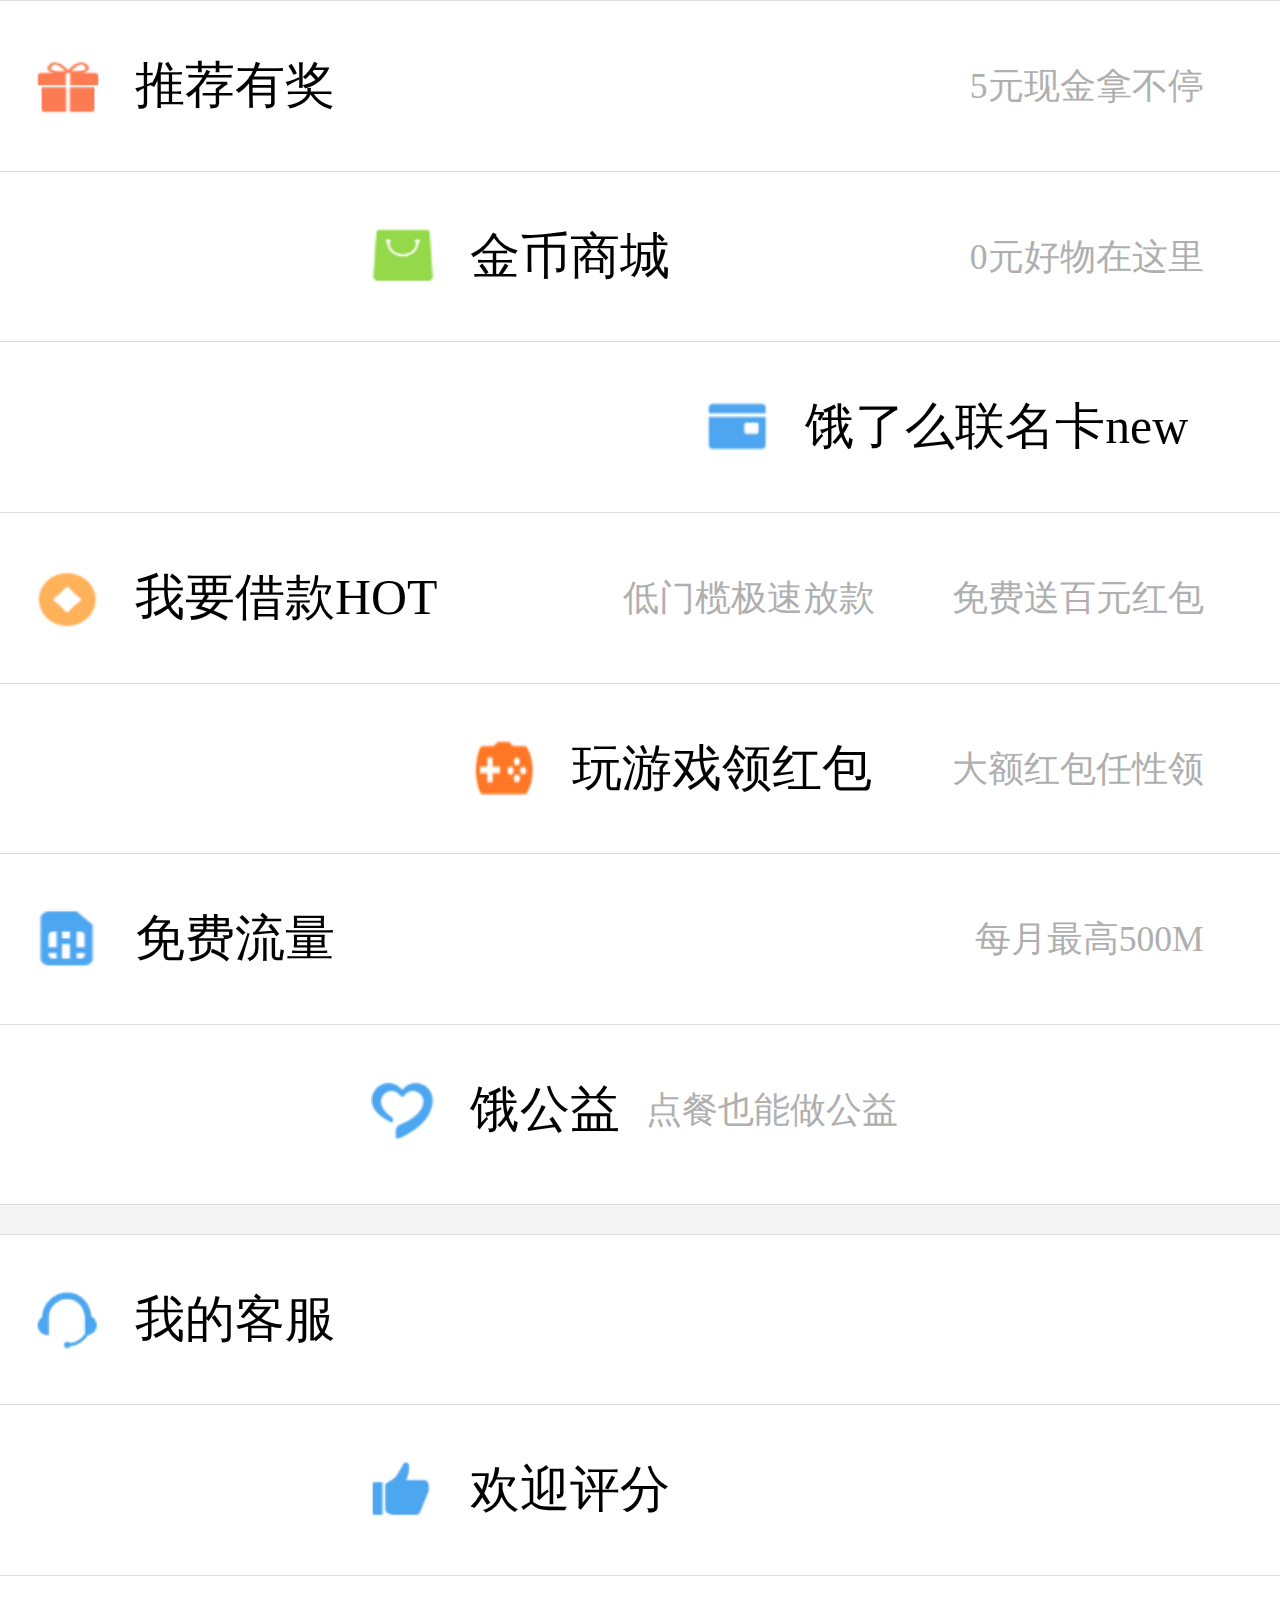
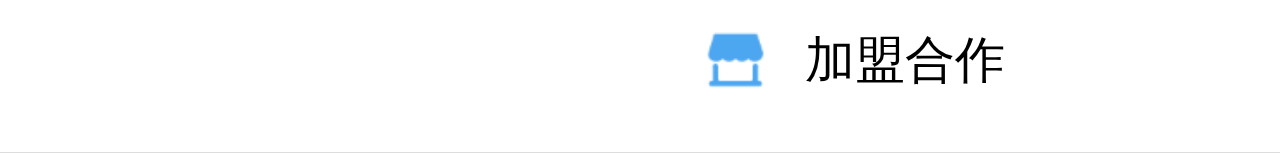
<file: me.html>
<!doctype html>
<html lang="en">
<head>
    <meta charset="UTF-8">
    <meta name="viewport"
          content="width=device-width, user-scalable=no, initial-scale=1.0, maximum-scale=1.0, minimum-scale=1.0">
    <meta http-equiv="X-UA-Compatible" content="ie=edge">
    <title>我的</title>

    <link rel="stylesheet" href="css/public.css">
    <link rel="stylesheet" href="css/me.css">
    <link rel="stylesheet" href="css/botton.css">

    <script src="js/rem.js"></script>
</head>
<body>
<!--头部开始-->
    <div id="header">
        <div class="header-top">
            <div class="header-lefttop">
                <span>我的</span>
            </div>
            <div class="header-righttop">
                <img src="image/me/1 (1).png" alt="">
                <img src="image/me/1 (2).png" alt="">
            </div>
        </div>

        <a href="personal.html">
            <div class="header-middle">
                <div class="header-leftmiddle">
                    <img src="image/me/2 (3).png" alt="">
                </div>
                <div class="header-name">
                    <span>凌蝶</span>
                    <span>15735045547</span>
                </div>
                <div class="header-rightmiddle">
                    <img src="image/me/2 (1).png" alt="">
                </div>
            </div>
        </a>
    </div>
<!--头部结束-->
<!--内容开始-->
    <div id="middle">
        <div class="header-botton">
            <ul>
                <li class="header-botton-item">
                    <h3>0.00元</h3>
                    <h4>钱包</h4>
                </li>
                <li class="header-botton-item">
                    <h3 class="header-botton-item2">0个</h3>
                    <h4>红包</h4>
                </li>
                <li class="header-botton-item3">
                    <h3>0个</h3>
                    <h4>金币</h4>
                </li>
            </ul>
        </div>
        <div class="img">
            <img src="image/me01.jpg" alt="">
        </div>
        <div class="middle1">
            <ul>
                <li>
                    <div class="middle1-logo">
                        <img src="image/me/3 (10).png" alt="">
                    </div>
                    <span>收货地址</span>
                </li>
                <li>
                    <div class="middle1-logo">
                        <img src="image/me/3 (11).png" alt="">
                    </div>
                    <span>我的收藏</span>
                </li>
            </ul>
        </div>
        <div class="middle2">
            <ul>
                <li>
                    <div class="middle1-logo">
                        <img src="image/me/3 (12).png" alt="">
                    </div>
                    <span>推荐有奖</span>
                    <h5>5元现金拿不停</h5>
                </li>
                <li>
                    <div class="middle1-logo">
                        <img src="image/me/3 (1).png" alt="">
                    </div>
                    <span>金币商城</span>
                    <h5>0元好物在这里</h5>
                </li>
                <li>
                    <div class="middle1-logo">
                        <img src="image/me/3 (2).png" alt="">
                    </div>
                    <span>饿了么联名卡</span>
                    <span class="new">new</span>
                    <h5>免费送百元红包</h5>
                </li>
                <li>
                    <div class="middle1-logo">
                        <img src="image/me/3 (3).png" alt="">
                    </div>
                    <span>我要借款</span>
                    <span class="hot">HOT</span>
                    <h5>低门榄极速放款</h5>
                </li>
                <li>
                    <div class="middle1-logo">
                        <img src="image/me/3 (4).png" alt="">
                    </div>
                    <span>玩游戏领红包</span>
                    <h5>大额红包任性领</h5>
                </li>
                <li>
                    <div class="middle1-logo">
                        <img src="image/me/3 (5).png" alt="">
                    </div>
                    <span>免费流量</span>
                    <h5>每月最高500M</h5>
                </li>
                <li>
                    <div class="middle1-logo">
                        <img src="image/me/3 (6).png" alt="">
                    </div>
                    <span>饿公益</span>
                    <h5>点餐也能做公益</h5>
                </li>
            </ul>
        </div>
        <div class="middle3">
            <ul>
                <li>
                    <div class="middle1-logo">
                        <img src="image/me/3 (7).png" alt="">
                    </div>
                    <span>我的客服</span>
                </li>
                <li>
                    <div class="middle1-logo">
                        <img src="image/me/3 (8).png" alt="">
                    </div>
                    <span>欢迎评分</span>
                </li>
                <li>
                    <div class="middle1-logo">
                        <img src="image/me/3 (9).png" alt="">
                    </div>
                    <span>加盟合作</span>
                </li>
            </ul>
        </div>
    </div>
<!--内容结束-->
<!--底部开始-->
    <div id="footer">
        <ul>
            <a href="index.html">
                <li class="footer-item">
                    <i class="logo">
                        <img src="image/botton01.jpg" alt="">
                    </i>
                    <span>外卖</span>
                </li>
            </a>

            <a href="findding.html">
                <li class="footer-item2">
                    <i class="logo">
                        <img src="image/botton02.jpg" alt="">
                    </i>
                    <span>发现</span>
                </li>
            </a>

            <a href="order.html">
                <li class="footer-item2">
                    <i class="logo">
                        <img src="image/botton03.jpg" alt="">
                    </i>
                    <span>订单</span>
                </li>
            </a>

            <a href="me.html">
            <li class="footer-item2">
                <i class="logo">
                    <img src="image/botton04.jpg" alt="">
                </i>
                <span>我的</span>
            </li>
            </a>
        </ul>
    </div>
<!--底部结束-->
</body>
</html>
</file>
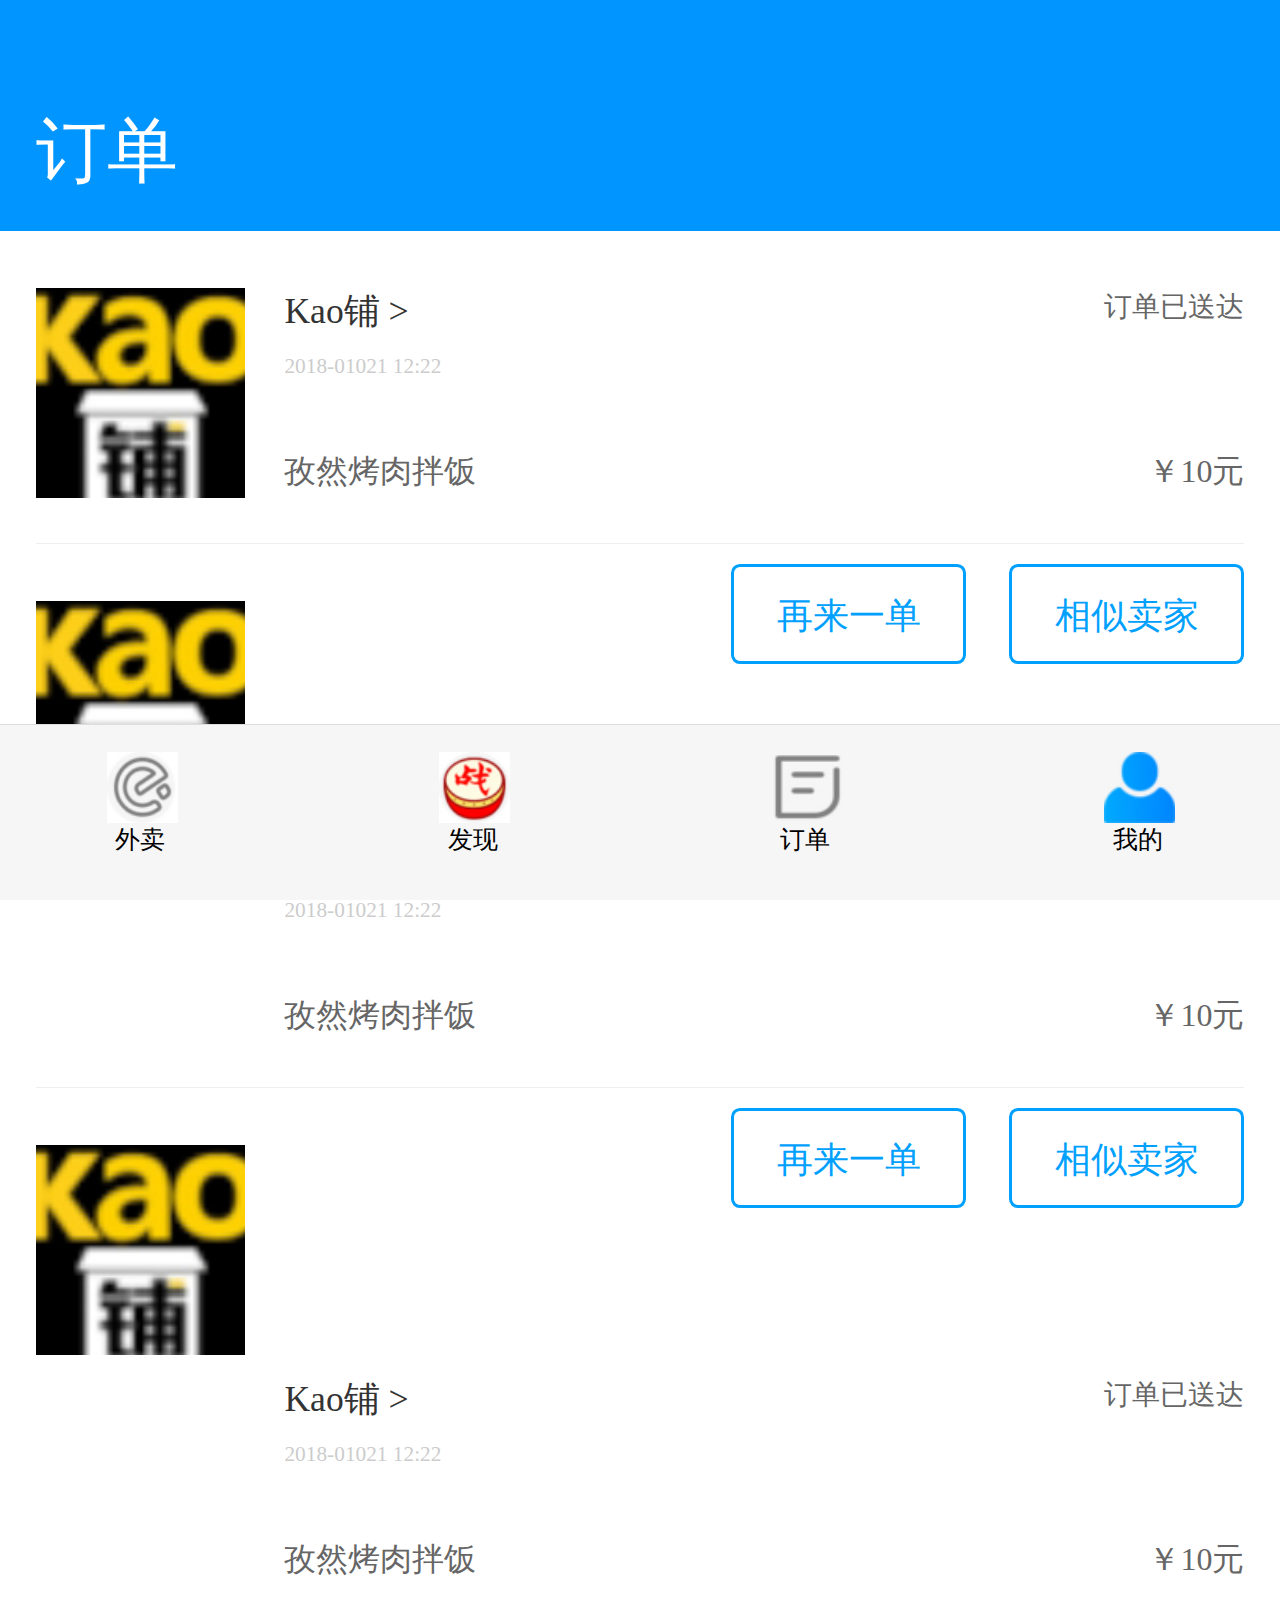
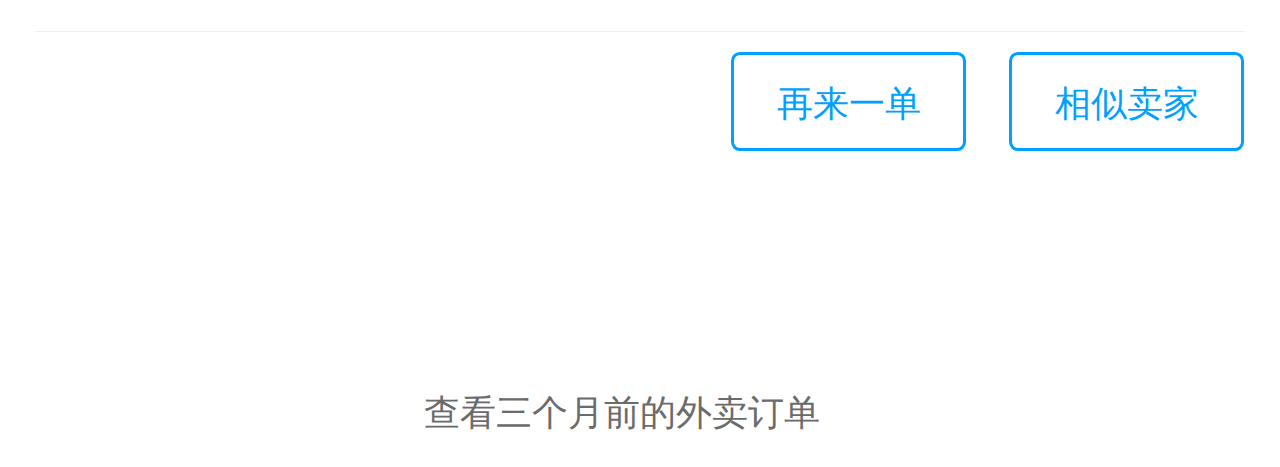
<file: order.html>
<!doctype html>
<html lang="en">
<head>
    <meta charset="UTF-8">
    <meta name="viewport"
          content="width=device-width, user-scalable=no, initial-scale=1.0, maximum-scale=1.0, minimum-scale=1.0">
    <meta http-equiv="X-UA-Compatible" content="ie=edge">
    <title>订单</title>

    <link rel="stylesheet" href="css/public.css">
    <link rel="stylesheet" href="css/order.css">
    <link rel="stylesheet" href="css/botton.css">

    <script src="js/rem.js"></script>
</head>
<body>
<!--头部开始-->
    <div class="head">
        <div class="faxian">订单</div>
    </div>
<!--头部结束-->
<!--订单开始-->
    <div class="mymain dingd">
        <div class="dingd_main">
            <div class="dingd_item">
                <div class="dingd_left">
                    <img src="img/food1.jpg" alt="" class="dingd_leftimg">
                </div>
                <div class="dingd_right">
                    <div class="dingd_title">
                        <div class="dingd_title_left">Kao铺&nbsp;></div>
                        <div class="dingd_title_right">订单已送达</div>
                    </div>
                    <div class="dingd_time">2018-01021&nbsp;12:22</div>
                    <div class="ding_content">
                        <span class="ding_content_left">孜然烤肉拌饭</span>
                        <span class="ding_content_right">￥10元</span>
                    </div>
                    <div class="dingd_more">
                        <span class="dingd_more_x">相似卖家</span>
                        <span class="dingd_more_x">再来一单</span>
                    </div>
                </div>
            </div>
        </div>

        <div class="dingd_main">
            <div class="dingd_item">
                <div class="dingd_left">
                    <img src="img/food1.jpg" alt="" class="dingd_leftimg">
                </div>
                <div class="dingd_right">
                    <div class="dingd_title">
                        <div class="dingd_title_left">Kao铺&nbsp;></div>
                        <div class="dingd_title_right">订单已送达</div>
                    </div>
                    <div class="dingd_time">2018-01021&nbsp;12:22</div>
                    <div class="ding_content">
                        <span class="ding_content_left">孜然烤肉拌饭</span>
                        <span class="ding_content_right">￥10元</span>
                    </div>
                    <div class="dingd_more">
                        <span class="dingd_more_x">相似卖家</span>
                        <span class="dingd_more_x">再来一单</span>
                    </div>
                </div>
            </div>
        </div>

        <div class="dingd_main">
            <div class="dingd_item">
                <div class="dingd_left">
                    <img src="img/food1.jpg" alt="" class="dingd_leftimg">
                </div>
                <div class="dingd_right">
                    <div class="dingd_title">
                        <div class="dingd_title_left">Kao铺&nbsp;></div>
                        <div class="dingd_title_right">订单已送达</div>
                    </div>
                    <div class="dingd_time">2018-01021&nbsp;12:22</div>
                    <div class="ding_content">
                        <span class="ding_content_left">孜然烤肉拌饭</span>
                        <span class="ding_content_right">￥10元</span>
                    </div>
                    <div class="dingd_more">
                        <span class="dingd_more_x">相似卖家</span>
                        <span class="dingd_more_x">再来一单</span>
                    </div>
                </div>
            </div>
        </div>
         <p class="dingd_before">查看三个月前的外卖订单 <span class="dingd_list">&#xe63d;</span></p>
    </div>
<!--订单结束-->
<!--底部开始-->
    <div id="footer">
        <ul>
            <a href="index.html">
                <li class="footer-item">
                    <i class="logo">
                        <img src="image/botton01.jpg" alt="">
                    </i>
                    <span>外卖</span>
                </li>
            </a>

            <a href="findding.html">
                <li class="footer-item2">
                    <i class="logo">
                        <img src="image/botton02.jpg" alt="">
                    </i>
                    <span>发现</span>
                </li>
            </a>

            <a href="order.html">
                <li class="footer-item2">
                    <i class="logo">
                        <img src="image/botton03.jpg" alt="">
                    </i>
                    <span>订单</span>
                </li>
            </a>

            <a href="me.html">
            <li class="footer-item2">
                <i class="logo">
                    <img src="image/botton04.jpg" alt="">
                </i>
                <span>我的</span>
            </li>
            </a>
        </ul>
    </div>
<!--底部结束-->
</body>
</html>
</file>
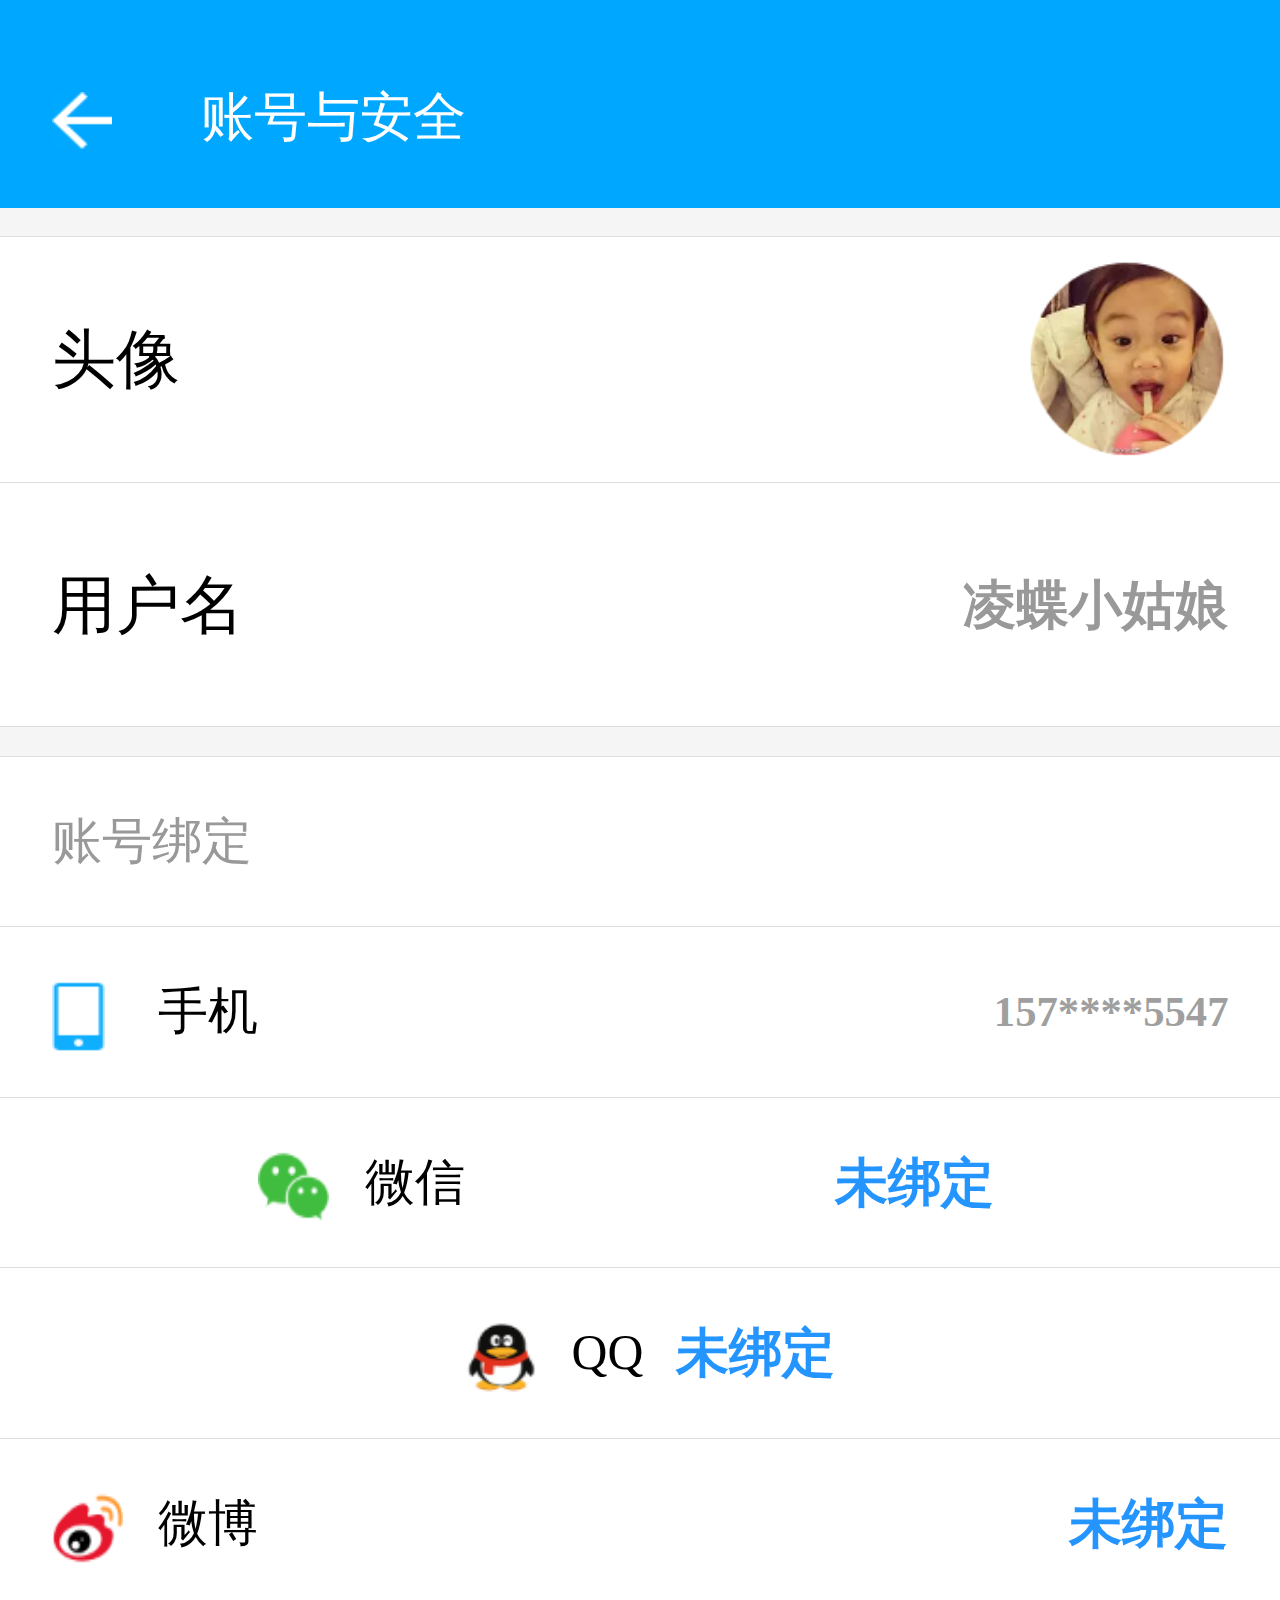
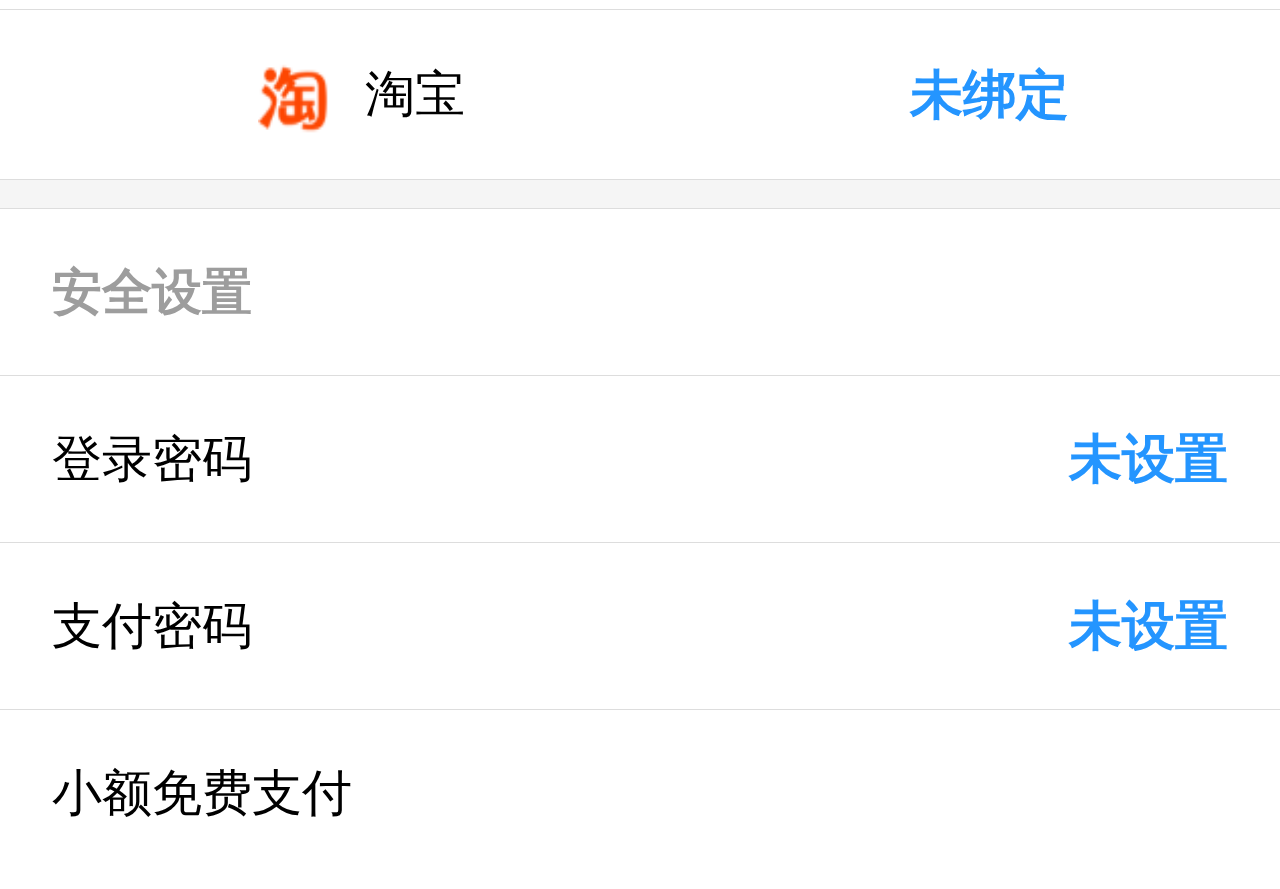
<file: personal.html>
<!doctype html>
<html lang="en">
<head>
    <meta charset="UTF-8">
    <meta name="viewport"
          content="width=device-width, user-scalable=no, initial-scale=1.0, maximum-scale=1.0, minimum-scale=1.0">
    <meta http-equiv="X-UA-Compatible" content="ie=edge">
    <title>个人信息</title>

    <link rel="stylesheet" href="css/public.css">
    <link rel="stylesheet" href="css/personal.css">
    <link rel="stylesheet" href="css/botton.css">

    <script src="js/rem.js"></script>
</head>
<body>
<!--头部开始-->
    <div id="header">
        <div class="header-left">
            <div class="header-comeback"><img src="image/login/01.png" alt=""></div>
            <span>账号与安全</span>
        </div>
    </div>
<!--头部结束-->
<!--个人资料开始-->
    <div id="personal">
        <ul class="ziliao">
            <li>
                <div class="personal-touxiang">
                    <h3>头像</h3>
                    <div class="img">
                        <img src="image/personal/1 (5).png" alt="">
                    </div>
                </div>
            </li>
            <li>
                <div class="personal-yonghuming">
                    <h3>用户名</h3>
                    <h4>凌蝶小姑娘</h4>
                </div>
            </li>
        </ul>
        <ul class="zhanghao">
            <li>
                <h6 class="zhanghao-title">账号绑定</h6>
            </li>
            <li>
                <div class="zhanghao-logo">
                    <img class="iphone-logo" src="image/personal/1 (6).png" alt="">
                </div>
                <span>手机</span>
                <h5 class="zhanghao-iphone">157****5547</h5>
            </li>
            <li>
                <div class="zhanghao-logo">
                    <img src="image/personal/1 (1).png" alt="">
                </div>
                <span>微信</span>
                <h5>未绑定</h5>
            </li>
            <li>
                <div class="zhanghao-logo">
                    <img src="image/personal/1 (2).png" alt="">
                </div>
                <span>QQ</span>
                <h5>未绑定</h5>
            </li>
            <li>
                <div class="zhanghao-logo">
                    <img src="image/personal/1 (3).png" alt="">
                </div>
                <span>微博</span>
                <h5>未绑定</h5>
            </li>
            <li>
                <div class="zhanghao-logo">
                    <img src="image/personal/1 (4).png" alt="">
                </div>
                <span>淘宝</span>
                <h5>未绑定</h5>
            </li>
        </ul>
        <ul class="anquan">
            <li>
                <h6 class="anquan-title">安全设置</h6>
            </li>
            <li>
                <span>登录密码</span>
                <h5>未设置</h5>
            </li>
            <li>
                <span>支付密码</span>
                <h5>未设置</h5>
            </li>
            <li>
                <span>小额免费支付</span>
            </li>
        </ul>
    </div>
<!--个人资料结束-->
<!--底部开始-->
<!--底部结束-->
</body>
</html>
</file>
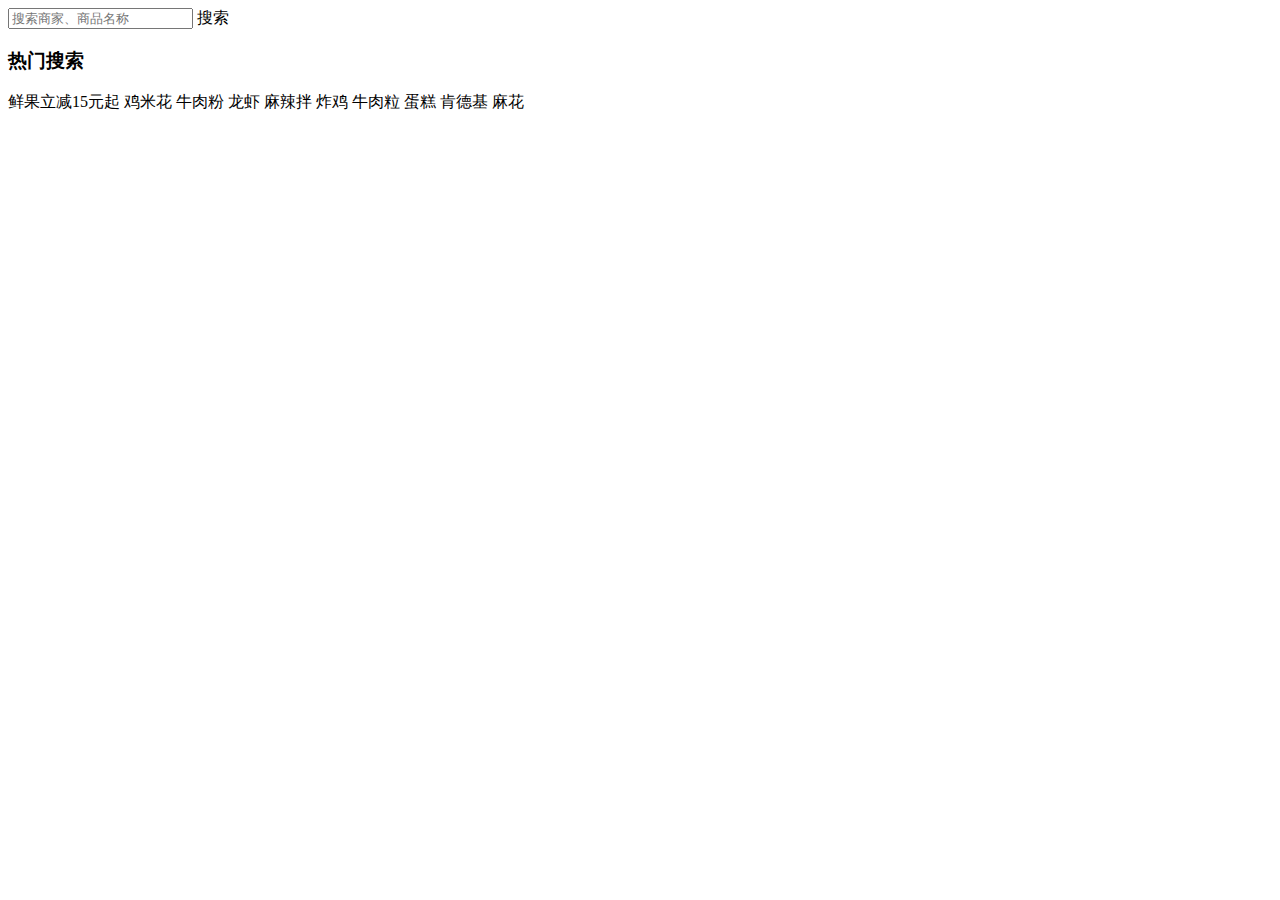
<file: search.html>
<!doctype html>
<html lang="en">
<head>
    <meta charset="UTF-8">
    <meta name="viewport"
          content="width=device-width, user-scalable=no, initial-scale=1.0, maximum-scale=1.0, minimum-scale=1.0">
    <meta http-equiv="X-UA-Compatible" content="ie=edge">
    <title>搜索</title>
</head>
<body>
<!--头部开始-->
    <div id="header">
        <i class="header-left"></i>
        <input type="text" class="header-search" placeholder="搜索商家、商品名称">
        <span>搜索</span>
    </div>
<!--头部结束-->
<!--热门搜索开始-->
    <div id="search">
        <div class="search-top">
            <h3>热门搜索</h3>
        </div>
        <div class="search-neirong">
            <span>鲜果立减15元起</span>
            <span>鸡米花</span>
            <span>牛肉粉</span>
            <span>龙虾</span>
            <span>麻辣拌</span>
            <span>炸鸡</span>
            <span>牛肉粒</span>
            <span>蛋糕</span>
            <span>肯德基</span>
            <span>麻花</span>
        </div>
    </div>
<!--热门搜索结束-->
</body>
</html>
</file>
<file: css/public.css>
*{
	margin: 0;
	 list-style: none;/*列表 */
	padding: 0;
	 font-style: normal; /*i */
	text-decoration: none;
	-webkit-tap-highlight-color: rgba(0, 0, 0, 0);
	box-sizing: border-box;
}
img{
	width: 100%;
	height: 100%;
	border: 0;
	display: block;
}
</file>
<file: css/index.css>
@font-face {
    font-family: 'iconfont';  /* project id 619274 */
    src: url('//at.alicdn.com/t/font_619274_gcbrfcvmghpsnhfr.eot');
    src: url('//at.alicdn.com/t/font_619274_gcbrfcvmghpsnhfr.eot?#iefix') format('embedded-opentype'),
    url('//at.alicdn.com/t/font_619274_gcbrfcvmghpsnhfr.woff') format('woff'),
    url('//at.alicdn.com/t/font_619274_gcbrfcvmghpsnhfr.ttf') format('truetype'),
    url('//at.alicdn.com/t/font_619274_gcbrfcvmghpsnhfr.svg#iconfont') format('svg');
}

.head{
    width: 100%;
    height: 1.3rem;
    background:#0195ff;
    float: left;
}
.head_lefttu{
    font-family: 'iconfont';
    width: .8rem;
    height: .9rem;
    margin-left: 0.24rem;
    display: block;
    color: #fff;
    font-size: .4rem;
    text-align: center;
    line-height: .9rem;
    float: left;
}
.head_left{
    margin-top: 0.4rem;
    float: left;
    color: #fff;
    font-size: .4rem;
    text-align: center;
    line-height: .9rem;
}

.head_dizhi{
    max-height: 4rem;
    float: left;
    color: #fff;
    font-size: .3rem;
    text-align: center;
    line-height: 0.9rem;
}
.head_xuanz{
    font-family: 'iconfont';
    float: left;
    color: #fff;
    font-size: .3rem;
    text-align: center;
    line-height: 0.9rem;
}
.head_right{
    height: 0.9rem;
    width: 2rem;
    float: right;
    margin-right: 0.24rem;
    margin-top: 0.4rem;
}
.tianqtu{
    width: .9rem;
    height: 0.9rem;
    float: left;
}
.tianqimg{
    width:0.6rem;
    height: 0.6rem;
    display: block;
    margin: 0.15rem auto;
}
.tianqi{
    width: 1rem;
    height: 100%;
    float: left;
    font-size: .2rem;
    text-align: center;
    color: #fff;
}
.wendu,.kongqi{
    display: block;
    width: 100%;
    height: 0.31rem;
    line-height: 0.3rem;
}
.wendu{
    margin-top: 0.14rem;
}
.kongqi{
    margin-bottom: 0.14rem;
}
.sousuoAll{
    width: 100%;
    height: 1.58rem;
    background: #0195FF;
    float: left;
    margin-top: -0.02rem;
}
.sousuo{
    width: 6.8rem;
    height: 1.38rem;
    margin: 0.2rem auto 0;
}
.sousuo_kuang{
    font-family: 'iconfont';
    width: 100%;
    height: 0.74rem;
    background: #fff;
    border-radius: 0.05rem;
    font-size: 0.2rem;
    text-align: center;
    line-height: 0.74rem;
    color: #bbb;
}

.sousuo_zi{
    width: 6.4rem;
    height: 0.64rem;
    margin: 0 auto;
    display: flex;
    justify-content: space-between;
    flex-wrap: wrap;
}
.sousuo_item{
    height: 100%;
    display: block;
    float: left;
    font-size: .2rem;
    line-height: 0.64rem;
    color: #fff;
}

.main{
	width: 100%;
	height: 9rem;
    position: absolute;
    left: 0;
    right: 0;
    top: 2.88rem;
    bottom: .98rem;
    overflow-y: scroll;
}
.main::-webkit-scrollbar{
    display: none;
}

.list{
    width: 6.8rem;
    height: 3.4rem;
    margin: 0 auto;
    display: block;
}
.libiaoAll{
    width: 6.8rem;
    height: 2.76rem;
    float: left;
    overflow: hidden;
}
.libiaoMore{
    width: 20rem;
    height: 2.76rem;
}
.libiao{
    width: 6.8rem;
    height: 2.76rem;
    float: left;
}

.libiao_item{
    width: 20%;
    height: 1.38rem;
    float: left;
}
.libiao_img{
    width: 100%;
    float: left;
}
.libiao_tu{
    width: 0.78rem;
    height: 0.6rem;
    display: block;
    margin:.25rem auto 0.1rem;
}
.libiao_zi{
    width: 100%;
    font-size: .2rem;
    color: #999;
    text-align: center;
    float: left;
}
.pager{
    width: 6.8rem;
    height: .4rem;
    float: left;
}
.pager_item{
    width: .48rem;
    height: .4rem;
    margin: 0.2rem auto;
}
.pager_left{
    width: .2em;
    height: .04rem;
    background: #ccc;
    float: left;
}
.pager_right{
    width: .2em;
    height: .04rem;
    background: #ccc;
    float: right;
}
.guodu_img{
    width: 6.8rem;
    height: 1.7rem;
    background: forestgreen;
    margin: 0 auto;
    overflow: hidden;
    position: relative;
}
.guodu_imgall{
    width: 200rem;
    height: 1.7rem;
}
.guodu_tu{
    width: 6.8rem;
    height: 1.7rem;
    display: block;
    float: left;
}
.guodu_pager{
    width: 100%;
    height: .2rem;
    position: absolute;
    bottom: .1rem;
    left: 0;
}
.guodu_pager_item{
    width: 4rem;
    height: .1rem;
    margin: 0 auto;
    display: flex;
    justify-content: center;
    flex-wrap: wrap;
}
.guodu_btn{
    width: .3rem;
    height: .1rem;
    background: #fff;
    float: left;
    margin-left: .1rem;
    margin-right: .1rem;
}
.food{
    width: 6.8rem;
    /*height:100rem;*/
    margin: 0 auto;
}
.food_top{
    width: 100%;
    height: 1.48rem;
}
.food_top1{
    width: 100%;
    height: 1rem;
}
.foot_top2{
    width: 1rem;
    height: 1rem;
    margin-left: 0.3rem;
    font-size: .2rem;
    text-align: center;
    line-height: 1rem;
    float: left;
}
.foot_top2_line{
    width: 1rem;
    height: 0.01rem;
    background: #ccc;
    margin-top: 0.5rem;
    margin-left: 1.6rem;
    float: left;
}
.foot_top2_line2{
    width: 1rem;
    height: 0.01rem;
    background: #ccc;
    margin-top: 0.5rem;
    margin-right: 1.6rem;
    float: right;
}
.food_top3{
    width: 100%;
    height: 0.48rem;
    display: flex;
    justify-content: space-between;
    flex-wrap: wrap;
}
.food_item1{
    float: left;
    font-size: .2rem;
    color: #666666;
}
.food_item2{
    color:#363636;
}
.food_main{
    width: 100%;
    height: 3.18rem;
    border-top: 0.01rem solid #ccc;
}
.food_left{
    width: 1.18rem;
    height: 1.18em;
    margin-top: .32rem;
    background: #00a0fe;
    float: left;
}
.food_lefttu{
    width: 1.18rem;
    height: 1.18em;
    display: block;
}
.food_right{
    width: 5.56rem;
    height: 2.86rem;
    margin-top: .32rem;
    float: right;
}
.food_title{
    width: 100%;
    font-size: .4rem;
    line-height: .5rem;
    float: left;
}
.food_xuan{
    float: right;
    display: block;
    line-height: .5rem;
    margin-right: .1rem;
}
.food_right1{
    width: 100%;
    height: 0.4rem;
    float: left;
    margin-bottom: .05rem;
}
.xing{
    font-family: 'iconfont';
    font-size: .2rem;
    color: #fe941c;
    display: block;
    line-height: .4rem;
    float: left;
}
.xiaosou{
    font-size: .2rem;
    color: #656565;
    display: block;
    line-height: .4rem;
    float: left;
    margin-left: 0.24rem;
}
.price{
    margin-left: 0;
    padding-right: 0.2rem;
    border-right: 0.01rem solid #ccccce;
}
.food_right2{
    font-size: .2rem;
    line-height: .3rem;
    color: #00a0fe;
    border: 0.01rem solid #00a0fe;
    padding: 0.05rem;
    float: left;
    margin-right: .1rem;
}
.food_right3{
    font-size: .2rem;
    line-height: .3rem;
    color: #fff;
    background: #00a0fe;
    padding: 0.05rem;
    float: left;
}
.food_right4{
    border: 0.01rem solid #eee;
    color: #666;
}
.food_right5{
    background: #fff4f2;
    color: #ce9792;
}


.head-left-logo1{
    width: 0.33rem;
    height: 0.38rem;
    float: left;
    margin-top: 0.22rem;
    margin-right: 0.3rem;
}
.head-left-logo2{
    /* width: 0.18rem;
    height: 0.1rem; */
    float: left;
    margin-left: 0.2rem;
    margin-top: 0.28rem;
}
.head_left{
    padding-left: 0.29rem;
}
</file>
<file: css/botton.css>
body{
	position: relative;
}
#footer{
	display: inline-block;
	width: 100%;
	height: 0.99rem;
	border-top: 0.01rem solid #dddddd;
	background-color: #F6F6F6;
	display: flex;
	position: fixed;
	left: 0rem;
	bottom: 0rem;
}
#footer li{
	width: 0.5rem;
	height: 0.73rem;
	float: left;
	padding-top: 0.15rem;
}
.footer-item{
	margin-left: 0.6rem;
}
.footer-item2{
	margin-left: 1.37rem;
}
.logo{
	width: 0.4rem;
	height: 0.4rem;
	float: left;
}
.logo img{
	width: 100%;
	height: 100%;
}
#footer span{
	float: left;
	width: 0.5rem;
	font-size: 0.14rem;
	text-align: center;
	display: block;
	margin-left: -0.06rem;
}

a{
	color: #000;
}
</file>
<file: css/findding.css>
body{
    background-color: #F5F5F5;
}
#header{
    width: 100%;
    height: 1.17rem;
    background-color: #0093FF;
    margin: 0 auto;
    padding:0 .29rem;
}
.header-left{
	float: left;
}
.header-left span{
	width: auto;
    height: auto;
    font-size: 0.34rem;
    padding-top: 0.46rem;
    /* line-height: 0.24rem; */
    float: left;
    color: #fff;
}

#banner{
	width: 100%;
	height: auto;
}
.banner-top{
	width: 100%;
	height: 4.3rem;
}
.banner-top img{
	width: 100%;
	height: 100%;
}
.banner-items{
	width: 100%;
	height: 4.58rem;
	background-color: #fff;
	margin-top: 0.08rem;
}
.banner-items li{
	width: 3.58rem;
	height: 1.52rem;
	float: left;
	border-right: 0.01rem solid #EDEDED;
	border-bottom: 0.01rem solid #ededed;
}
.banner-left-item{
	float: left;
}
.banner-name{
	font-size: 0.28rem;
	color: #E88F29;
	padding-top: 0.45rem;
	margin-left: 0.3rem;
}
.banner-title{
	font-size: 0.2rem;
	color: #A6A6A6;
	margin-left: 0.3rem;
	margin-top: 0.16rem;
}
.banner-right-item{
	float: right;
	width: 0.89rem;
	height: 0.89rem;
	margin-right: 0.27rem;
	margin-top: 0.4rem;
}
.banner-right-item img{
	width: 100%;
	height: 100%;
}

#groom{
	width: 100%;
	height: auto;
	margin-top: 0.16rem;
	background-color: #fff;
}
.groom-top h4{
	font-size: 0.3rem;
	font-weight: bold;
	text-align: center;
}
.groom-top-title h5{
	font-size: 0.2rem;
	text-align: center;
	font-weight: normal;
	color: #B1B1B1;
}
.groom-items{
	width: 100%;
	height: 15.62rem;
	margin-top: 0.28rem;
}
.groom-items li{
	width: 3.29rem;
	height: 5.08rem;
	float: left;
	margin-left: 0.2rem;
}
.item-img{
	width: 100%;
	height: 3.32rem;
	background-color: red;
	position: relative;
}
.item-img-title{
	width: 100%;
	height: 0.38rem;
	background-color: rgba(0, 0, 0, 0.6);
	position: absolute;
	left: 0;
	bottom: 0;
}
.item-img-title h5{
	font-size: 0.16rem;
	color: #fff;
	text-align: center;
	font-weight: normal;
}
.groom-item-botton{
	padding-left: 0.22rem;
}
.groom-name{
	width: 100%;
	height: auto;
}
.groom-name h3{
	font-size: 0.28rem;
}
.groom-title h5{
	font-size: 0.14rem;
	font-weight: normal;
	color: #666666;
}
.groom-price h4{
	width: 30%;
	float: left;
	font-size: 0.16rem;
	color: #FF6000;
}
.groom-price span{
	float: left;
	width: 1.10rem;
	height: 0.26rem;
	border: 0.02rem solid #F66D6B;
	border-radius: 0.05rem;
	text-align: center;
	line-height: 0.26rem;
	font-size: 0.18rem;
	font-weight: normal;
}
.groom-item-name h5{
	width: 100%;
	font-size: 0.18rem;
	color: #999999;
	float: left;
	margin-left: 0.22rem;
	font-weight: normal;
}
.groom-botton{
	width: 100%;
	margin-top: 0.34rem;
	padding-bottom: 0.42rem;
}
.groom-botton span{
	font-size: 0.22rem;
	text-align: center;
	display: block;
	font-weight: normal;
}

#gifts{
	width: 100%;
	height: auto;
	background-color: #fff;
	margin-top: 0.22rem;
}
.gifts-top{
	width: 100%;
	height: auto;
	padding-top: 0.42rem;
}
.groom-top-name h4{
	font-size: 0.3rem;
	font-weight: bold;
	text-align: center;
}
.gifts-items{
	width: 100%;
	height: 3.12rem;
	margin-top: 0.4rem;
	padding: 0 0.29rem;
}
.gifts-items li{
	width: 33.333%;
	float: left;
}
.gifts-item-top span{
	width: 0.94rem;
	height: 0.32rem;
	background-color: #44403F;
	font-size: 0.18rem;
	color: #fff;
	text-align: center;
	line-height: 0.32rem;
}
.gifts-img{
	width: 1.70rem;
	height: 0.96rem;
	/* background-color: red; */
}
.gifts-name h4{
	font-size: 0.22rem;
	padding-top: 0.86rem;
}
.gifts-price h4{
	font-size: 0.22rem;
	color: #FF563E;
}
.gifts-price h5{
	font-size: 0.16rem;
	color: #AAAAAA;
}
.groom-botton2{
	width: 100%;
	padding-bottom: 0.4rem;
	padding-top: 0.1rem;
	text-align: center;
	margin: 0 auto;
}
.groom-botton2 span{
	font-size: 0.2rem;
	color: #A8A8A8;
	text-align: center;
}
</file>
<file: css/login.css>
body{
    background-color: #F5F5F5;
}
#header{
    width: 100%;
    height: 1.17rem;
    background-color: #05A9FF;
    margin: 0 auto;
    padding:0 .29rem;
}
.header-title{
    width: auto;
    height: auto;
    font-size: 0.34rem;
    padding-top: 0.46rem;
    /* line-height: 0.24rem; */
    float: left;
    margin-left: 0.5rem;
    color: #fff;
}
.header-right span{
    font-size: 0.3rem;
    float: right;
    margin-right: 0.25rem;
    padding-top: 0.46rem;
    color: #fff;
}

#login{
    width: 100%;
    height: auto;
    margin: 0.28rem auto 0rem;
}
.login-top{
    height: 1.91rem;
    background-color: #fff;
    border-top: 0.01rem solid #DEDEDE;
}
.login-top li{
    height: 0.94rem;
    border-bottom: 0.01rem solid #DEDEDE;
}
.iphone{
    width: 60%;
    height: 0.92rem;
    float: left;
    border: 0rem;
    padding: 0 0.29rem;
    font-size: 0.3rem;
    color: #9E9E9E;
}
.code{
    float: right;
    width: 2rem;
    height: 0.8rem;
    border-radius: 0.2rem;
    background-color: #D5D4D2;
    margin-top: 0.07rem;
    margin-right: 0.18rem;
    text-align: center;
}
.code span{
    display: block;
    font-size: 0.28rem;
    line-height: 0.8rem;
    color: #fff;
}
.yanzhengma{
    width: 100%;
    height: 0.92rem;
    float: left;
    border: 0rem;
    padding: 0 0.29rem;
    font-size: 0.3rem;
    color: #9E9E9E;
}
.login-prompt{
    width: 100%;
    height: 1.51rem;
    margin: 0 auto;
}
.login-prompt p{
    font-size: 0.26rem;
    padding-top: 0.36rem;
    padding-left: 0.29rem;
    padding-right: 0.29rem;
    color: #6A6A6A;
    font-weight: normal;
}
.login-botton{
    width: 6.88rem;
    height: 0.96rem;
    background-color: #4FC060;
    margin-left: 0.16rem;
}
.login-botton h3{
    width: 6.88rem;
    height: 0.96rem;
    font-size: 0.40rem;
    text-align: center;
    line-height: 0.96rem;
    color: #fff;
    font-weight: normal;
}

#footer{
    width: 100%;
    height: 6.92rem;
    padding-top: 3.92rem;
    background-color: #fff;
}
.footer-top{
    width: 100%;
    height: auto;
    float: left;
    position: relative;
}
.footer-top span{
    width: 1.4rem;
    height: 0.27rem;
    font-size: 0.26rem;
    text-align: center;
    color: #999999;
    display: block;
    margin: 0 auto;
}
.span-left{
    width: 0.4rem;
    height: 0.01rem;
    background-color: #CCCCCC;
    position: absolute;
    top: 50%;
    left: 50%;
    margin-left:-1.4rem;
}
.span-right{
    width: 0.4rem;
    height: 0.01rem;
    background-color: #CCCCCC;
    position: absolute;
    top: 50%;
    left: 50%;
    margin-left:1.1rem;
}
.footer-interlinking{
    width: 100%;
    height: auto;
    padding: 0 0.56rem;
}
.footer-interlinking ul{
    margin-top: 0.54rem;
    width: auto;
    height: auto;
}
.footer-interlinking li{
    width: 0.8rem;
    height: 1.23rem;
    margin-right: 0.96rem;
    float: left;
}
.footer-last-item{
    margin-right: 0!important;
}
.logo{
    width: 0.8rem;
    height: 0.8rem;
    border-radius: 50%;
    border: 0.02rem solid #40C3F6;
}
.title{
    width: 100%;
    height: 0.2rem;
    float: left;
    text-align: center;
    margin-top: 0.22rem;
}
.title span{
    display: block;
    font-size: 0.2rem;
    line-height: 0.2rem;
}

.header-comeback{
    float: left;
    width: 0.34rem;
    height: 0.84rem;
    /* line-height: 1.17rem;
    display: block; */
    padding-top: 0.52rem;
}
.logo img{
    width: 0.5rem;
    height: 0.5rem;
    margin: 0.15rem auto;
}
</file>
<file: css/me.css>
body{
	background-color: #F5F5F5;
}
a{
	color: #fff;
}
#header{
	width: 100%;
    height: 3.4rem;
    margin: 0 auto;
    background: linear-gradient(to left,#0088FF ,#00A1FF);
    /* background-color: #00A1FF; */
    padding:0 .29rem;
}
.header-top{
	width: 100%;
    height: 1.17rem;
}
.header-lefttop{
	float: left;
}
.header-lefttop span{
	font-size: 0.34rem;
	color: #fff;
}
.header-righttop{
	float: right;
}
.header-middle{
	width: auto;
	height: auto;
	margin-top: 0.6rem;
}
.header-leftmiddle{
	width: 1.4rem;
	height: 1.4rem;
	border-radius: 50%;
	background-color: red;
	float: left;
}
.header-name{
	width: 1.7rem;
	float: left;
	padding-left: 0.37rem;
}
.header-name span{
	width: 1.7rem;
	font-size: 0.34rem;
	color: #fff;
	float: left;
	padding-top: 0.2rem;
}
.header-rightmiddle{
	float: right;
}
.header-botton{
	widows: 100%;
	height: 1.6rem;
	border-bottom: 0.01rem solid #DDDDDD;
	background-color: #fff;
}
.header-botton li{
	width: 2.39rem;
	height: 1.6rem;
	border-right: 0.01rem solid #DDDDDD;
	float: left;
}
.header-botton-item3{
	border-right: 0!important;
}
.header-botton-item h3{
	font-size: 0.3rem;
	color: #2495FF;
	text-align: center;
	padding-top: 0.45rem;
}
.header-botton-item h4{
	font-size: 0.28rem;
	padding-top: 0.2rem;
	text-align: center;
}
.header-botton-item3 h3{
	font-size: 0.3rem;
	color: #FFA405;
	text-align: center;
	padding-top: 0.45rem;
}
.header-botton-item3 h4{
	font-size: 0.28rem;
	padding-top: 0.2rem;
	text-align: center;
}
.header-botton-item2{
	color: #FF5F41!important;
}
.img{
	width: 100%;
	height: 1.6rem;
	border-top: 0.01rem solid #DDDDDD;
	margin-top: 0.16rem;
}
.middle1{
	width: 100%;
	height: 1.92rem;
	background-color: #fff;
	border-bottom: 0.01rem solid #dddddd;
	margin-top: 0.16rem;
}
.middle1 li{
	height: 0.96rem;
	width: 100%;
	border-top: 0.01rem solid #dddddd;
}
.middle1 span{
	font-size: 0.28rem;
	float: left;
	line-height: 0.96rem;
}
.middle2{
	width: 100%;
	height: 6.78rem;
	background-color: #fff;
	margin-top: 0.16rem;
	border-bottom: 0.01rem solid #dddddd;
}
.middle2 li{
	width: 100%;
	height: 0.96rem;
	border-top: 0.01rem solid #dddddd;
}
.middle2 span{
	font-size: 0.28rem;
	float: left;
	line-height: 0.96rem;
	font-weight: normal;
}
.middle2 h5{
	font-size: 0.2rem;
	float: right;
	padding-right: 0.43rem;
	color: #AFAFAF;
	line-height: 0.96rem;
	font-weight: normal;
}
.middle3{
	width: 100%;
	height: 2.92rem;
	background-color: #fff;
	margin-top: 0.16rem;
	border-bottom: 0.01rem solid #dddddd;
}
.middle3 li{
	width: 100%;
	height: 0.96rem;
	border-top: 0.01rem solid #dddddd;
}
.middle3 span{
	font-size: 0.28rem;
	float: left;
	line-height: 0.96rem;
	font-weight: normal;
}

.header-righttop{
	margin-top: 0.46rem;
}
.header-righttop img{
	width: 0.38rem;
	height: 0.38rem;
	float: left;
	margin-left: 0.64rem;
}
.middle1-logo{
	width: 0.36rem;
	height: 0.36rem;
	float: left;
	margin: 0.3rem 0.2rem;
}
</file>
<file: css/order.css>
.head{
    width: 100%;
    height: 1.3rem;
    background:#0195ff;
    float: left;
}
.faxian{
    width: 6.8rem;
    /*margin-top: 0.4rem;*/
    color: #fff;
    font-size: .4rem;
    line-height: .9rem;
    margin: 0.4rem auto 0;
}

.dingd{
    background: #fff;
}
.dingd_main{
    width: 6.8rem;
    margin: 0 auto;
}
.dingd_item{
    width: 100%;
    height: 3.06rem;
    border-bottom: 0.01rem solid #eee;
}
.dingd_left{
    width: 1.18rem;
    height: 1.18em;
    margin-top: .32rem;
    float: left;
}
.dingd_leftimg{
    width: 100%;
    height: 100%;
    display: block;
}
.dingd_right{
    width: 5.4rem;
    height: 2.74rem;
    margin-top: .32rem;
    float: right;
}
.dingd_title{
    width: 100%;
    float: left;
}
.dingd_title_left{
    float: left;
    color: #333;
    font-size: .2rem;
}
.dingd_title_right{
    color: #666;
    font-size: .16rem;
    float: right;
}
.dingd_time{
    font-size: .12rem;
    color: #cccccc;
    float: left;
    margin-top: .1rem;
}
.ding_content{
    width: 100%;
    font-size: .18rem;
    color: #666666;
    float: left;
    margin-top: .4rem;
}
.ding_content_left{
    float: left;
}
.ding_content_right{
    float: right;
}
.dingd_more{
    float: left;
    width: 100%;
    margin-top: 0.4rem;
}
.dingd_more_x{
    height: .56rem;
    padding: 0 0.24rem;
    border: 0.02rem solid #00a0fe;
    font-size: 0.2rem;
    color: #00a0fe;
    float: right;
    line-height: 0.56rem;
    margin-left: 0.24rem;
    border-radius: 0.05rem;
}
.dingd_before{
	display: inline-block;
	width: 100%;
    font-size: .2rem;
    color: #6b6b6b;
    text-align: center;
    margin-top: 0.18rem;
    /* padding-top: 0.2rem; */
}
.dingd_list{
    font-family: 'iconfont';
    font-size: .2rem;
}
</file>
<file: css/personal.css>
body{
	background-color: #F5F5F5;
}
#header{
	width: 100%;
    height: 1.17rem;
    margin: 0 auto;
    background-color: #00A7FF;
    padding:0 .29rem;
}
.header-left span{
	font-size: 0.3rem;
    float: left;
    padding-top: 0.46rem;
    color: #fff;
}

#personal{
	width: 100%;
	height: auto;
}
.ziliao{
	width: 100%;
	height: 2.76rem;
	margin-top: 0.16rem;
	background-color: #fff;
	border-bottom: 0.01rem solid #dddddd;
}
.ziliao li{
	width: 100%;
	height: 1.38rem;
	border-top: 0.01rem solid #dddddd;
}
.personal-touxiang h3{
	font-size: 0.36rem;
	padding-left: 0.29rem;
	line-height: 1.38rem;
	font-weight: normal;
	float: left;
}
.img{
	width: 1.12rem;
	height: 1.12rem;
	border-radius: 50%;
	float: right;
	background-color: red;
	margin-top: 0.13rem;
	margin-right: 0.29rem;
}
.personal-yonghuming h3{
	font-size: 0.36rem;
	padding-left: 0.29rem;
	line-height: 1.38rem;
	font-weight: normal;
	float: left;
}
.personal-yonghuming h4{
	font-size: 0.3rem;
	color: #999999;
	float: right;
	margin-right: 0.29rem;
	line-height: 1.38rem;
}
.zhanghao{
	width: 100%;
	height: 5.76rem;
	margin-top: 0.16rem;
	background-color: #fff;
	border-top: 0.01rem solid #dddddd;
}
.zhanghao li{
	width: 100%;
	height: 0.96rem;
	border-bottom: 0.01rem solid #dddddd;
	padding: 0 0.29rem;
}
.zhanghao-title{
	font-size: 0.28rem;
	font-weight: normal;
	color: #999999;
	line-height: 0.96rem;
}
.zhanghao span{
	font-size: 0.28rem;
	line-height: 0.96rem;
	float: left;
}
.zhanghao-iphone{
	font-size: 0.24rem!important;
	color: #9F9F9F!important;
	float: right;
	line-height: 0.96rem;
}
.zhanghao h5{
	font-size: 0.3rem;
	color: #2495FF;
	float: right;
	line-height: 0.96rem;
}
.anquan{
	width: 100%;
	height: 3.83rem;
	background-color: #fff;
	margin-top: 0.16rem;
}
.anquan li{
	width: 100%;
	height: 0.94rem;
	border-top: 0.01rem solid #dddddd;
	padding: 0 0.29rem;
}
.anquan-title{
	font-size: 0.28rem;
	color: #9D9D9D;
	line-height: 0.94rem;
}
.anquan span{
	font-size: 0.28rem;
	line-height: 0.94rem;
	float: left;
}
.anquan h5{
	font-size: 0.3rem;
	color: #2495FF;
	float: right;
	line-height: 0.94rem;
}

.header-comeback{
    float: left;
    width: 0.34rem;
    height: 0.84rem;
    margin-right: 0.5rem;
    /* line-height: 1.17rem;
    display: block; */
    padding-top: 0.52rem;
}
.zhanghao-logo{
	width: 0.4rem;
	height: 0.4rem;
	float: left;
	margin-right: 0.2rem;
	margin-top: 0.3rem;
}
.iphone-logo{
	width: 0.3rem!important;
	height: 0.4rem;
	float: left;
}
</file>
